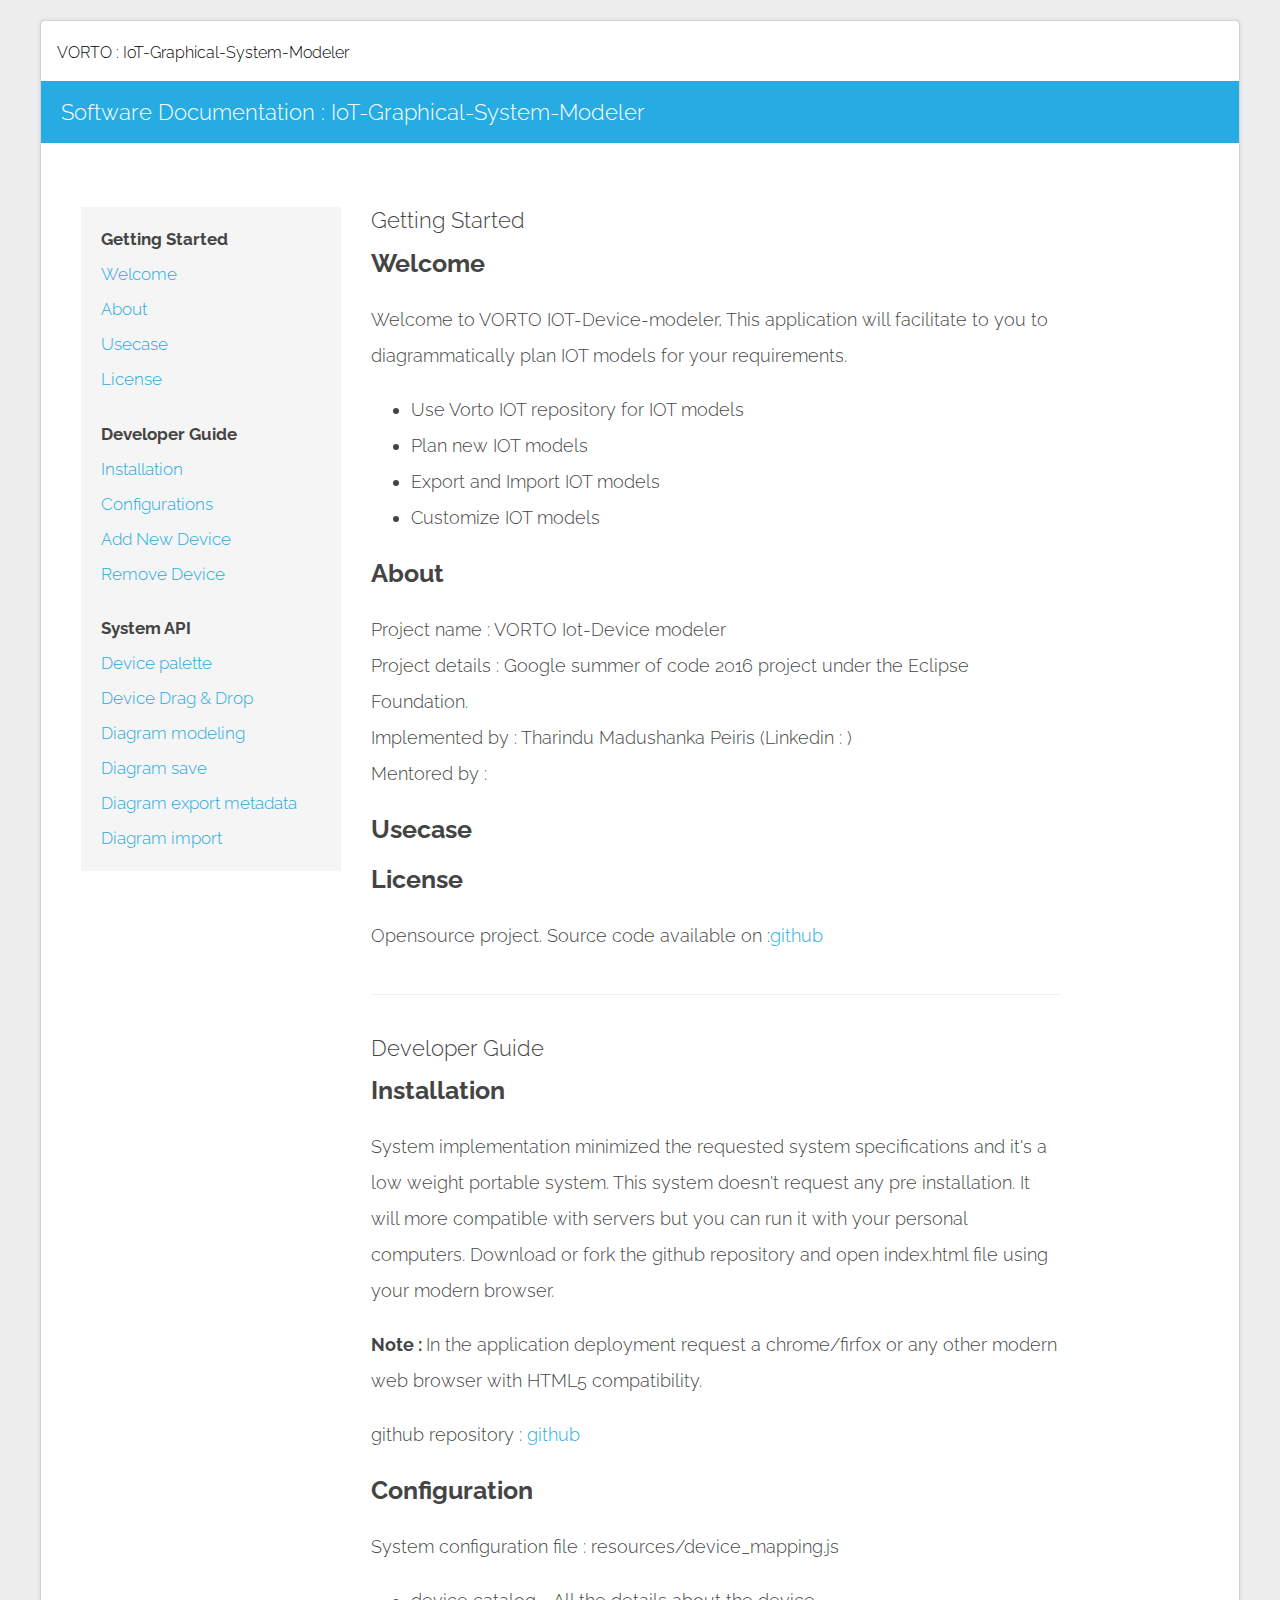
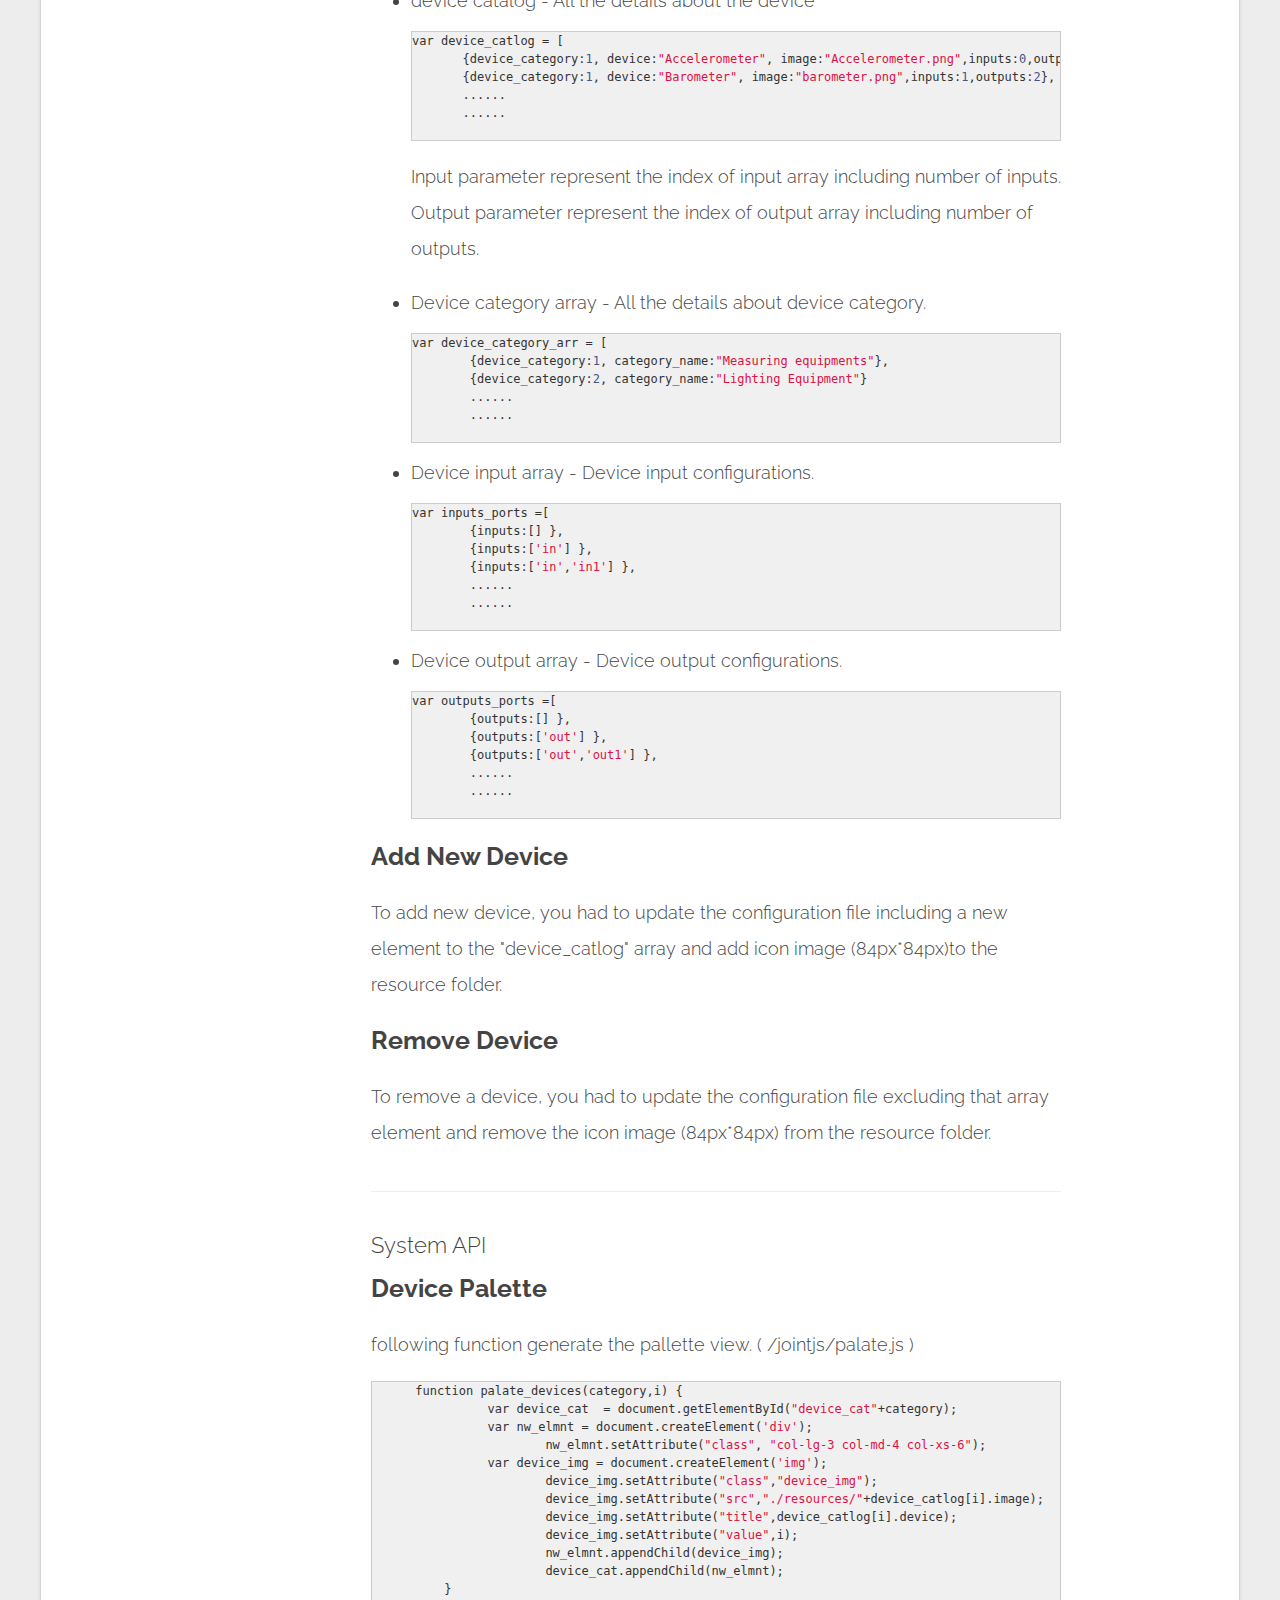
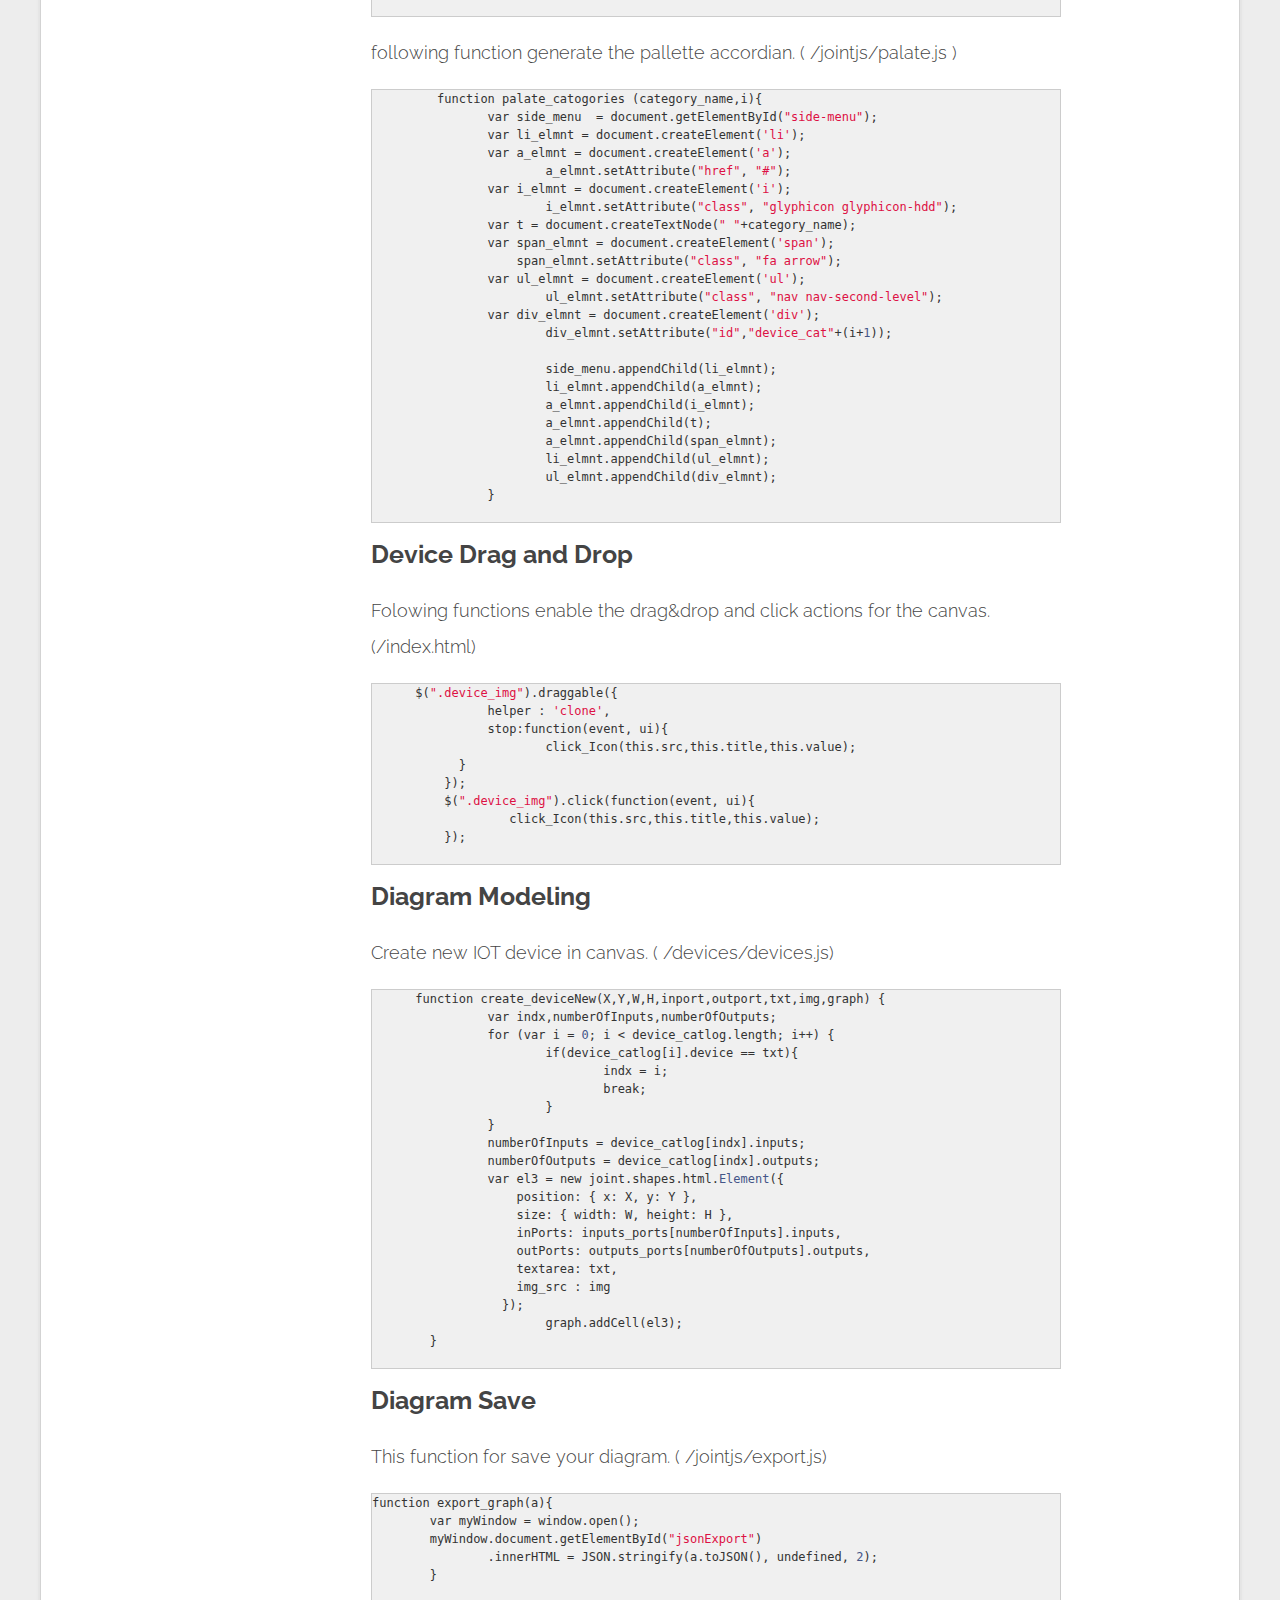
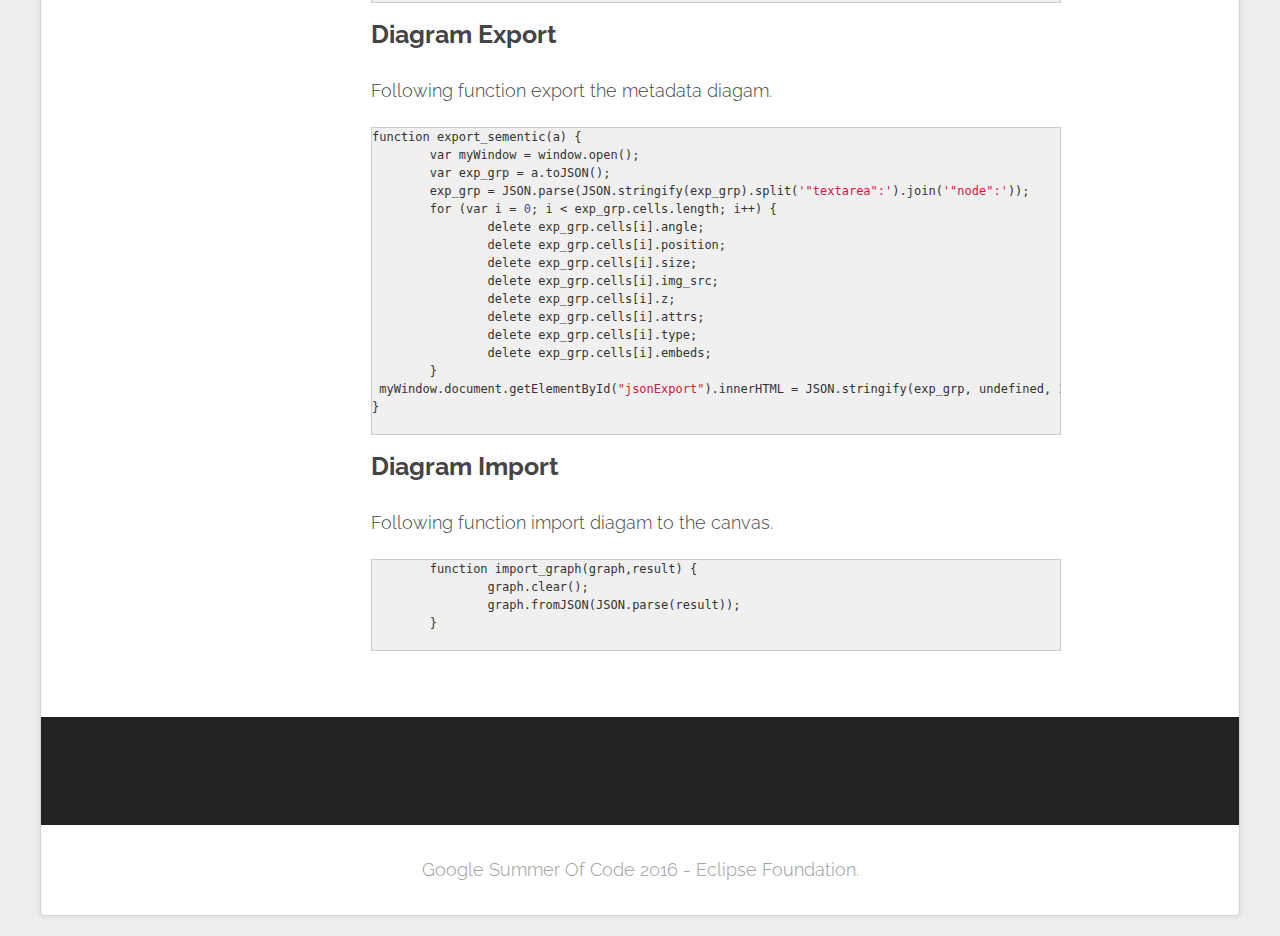
<file: docs/index.html>
﻿<!DOCTYPE html>
<html>
<head>
<meta charset="utf-8">
<meta name="description" content="">
<meta name="HandheldFriendly" content="True">
<meta name="MobileOptimized" content="320">
<meta name="viewport" content="initial-scale=1.0, minimum-scale=1.0, maximum-scale=1.0, user-scalable=no">
<title>IoT-Graphical-System-Modeler</title>
<link rel="alternate" type="application/rss+xml" title="frittt.com" href="feed/index.html">
<link href="http://fonts.googleapis.com/css?family=Raleway:700,300" rel="stylesheet"
        type="text/css">
<link rel="stylesheet" href="css/style.css">
<link rel="stylesheet" href="css/prettify.css">
</head>
<body>
<div class="wrapper">
<nav>
 
  	<div class="pull-left">
    	<h1><a href="../index.html"><span>VORTO : IoT-Graphical-System-Modeler</span></a></h1>
    </div>
</nav>
<header>
  <div class="container">
    <h2 class="lone-header">Software Documentation : IoT-Graphical-System-Modeler</h2>
  </div>
</header>
<section>
  <div class="container">
    <ul class="docs-nav">
      <li><strong>Getting Started</strong></li>
      <li><a href="#welcome" class="cc-active">Welcome</a></li>
      <li><a href="#about" class="cc-active">About</a></li>
      <li><a href="#usecase" class="cc-active">Usecase</a></li>
      <li><a href="#license" class="cc-active">License</a></li>
      <li class="separator"></li>
      <li><strong>Developer Guide</strong></li>
      <li><a href="#installation" class="cc-active">Installation </a></li>
      <li><a href="#configuration" class="cc-active">Configurations</a></li>
      <li><a href="#addNewDevice" class="cc-active">Add New Device</a></li>
      <li><a href="#removeDevice" class="cc-active">Remove Device</a></li>
       <li class="separator"></li>
      <li><strong>System API</strong></li>
      <li><a href="#device_palette" class="cc-active">Device palette</a></li>
      <li><a href="#device_dragdrop" class="cc-active">Device Drag & Drop</a></li>
      <li><a href="#diagram_modeling" class="cc-active">Diagram modeling</a></li>
      <li><a href="#diagram_save" class="cc-active">Diagram save</a></li>
      <li><a href="#diagram_export" class="cc-active">Diagram export metadata</a></li>
      <li><a href="#diagram_import" class="cc-active">Diagram import</a></li>
    </ul>
    <div class="docs-content">
      <h2> Getting Started</h2>
      <h3 id="welcome"> Welcome</h3>
      <p> Welcome to VORTO IOT-Device-modeler, This application will 
      facilitate to you to diagrammatically plan IOT models for your requirements.</p>  
      <ul>
        <li>Use Vorto IOT repository for IOT models </li>
        <li>Plan new IOT models</li>
        <li>Export and Import IOT models</li>
        <li>Customize IOT models</li>
      </ul>
      <h3 id="about"> About</h3>
      	<p>
      		Project name : VORTO Iot-Device modeler <br/>
			Project details : Google summer of code 2016 project under the Eclipse Foundation.<br/>
			Implemented by : Tharindu Madushanka Peiris (Linkedin : )<br/>
			Mentored by : </br>
      	</p>
      <h3 id="usecase"> Usecase</h3>
      
      <h3 id="license"> License</h3>
      <p> Opensource project. Source code available on :<a href="https://github.com/nagavijays/IoT-Graphical-System-Modeler">github</a> </p>
      <hr>
      <h2>Developer Guide</h2>
      <h3 id="installation"> Installation  </h3>
      <p> System implementation minimized the requested system specifications and it's a 
      low weight portable system. This system doesn't request any pre installation. It will more compatible 
      with servers but you can run it with your personal computers. Download or fork the github repository 
      and open index.html file using your modern browser.</p>
      <p><strong>Note : </strong>In the application deployment request a chrome/firfox or any other modern 
      web browser with HTML5 compatibility.  </p>
      <p>github repository : <a href="https://github.com/nagavijays/IoT-Graphical-System-Modeler">github</a></p>
      <h3 id="configuration"> Configuration  </h3>
      <p>System configuration file : resources/device_mapping.js </p>
      <ul>
      	<li>device catalog - All the details about the device</li>
      	<pre class="prettyprint">var device_catlog = [
       {device_category:1, device:"Accelerometer", image:"Accelerometer.png",inputs:0,outputs:1},
       {device_category:1, device:"Barometer", image:"barometer.png",inputs:1,outputs:2},
       ......
       ......
	  	</pre>
	  	<p> Input parameter represent the index of input array including number of inputs.
	  	Output parameter represent the index of output array including number of outputs. </p>
	  	<li>Device category array - All the details about device category.</li>
      	<pre class="prettyprint">var device_category_arr = [
      	{device_category:1, category_name:"Measuring equipments"},
      	{device_category:2, category_name:"Lighting Equipment"}
        ......
        ......
	  	</pre>
	  	<li>Device input array - Device input configurations.</li>
      	<pre class="prettyprint">var inputs_ports =[
      	{inputs:[] },
      	{inputs:['in'] },
      	{inputs:['in','in1'] },
        ......
        ......
	  	</pre>
	  	<li>Device output array - Device output configurations.</li>
      	<pre class="prettyprint">var outputs_ports =[
      	{outputs:[] },
      	{outputs:['out'] },
      	{outputs:['out','out1'] },
        ......
        ......
	  	</pre>
      </ul>
       
      <h3 id="addNewDevice"> Add New Device  </h3>
      	<p>To add new device, you had to update the configuration file 
      	including a new element to the "device_catlog" array and add icon image (84px*84px)to the resource
      	folder. </p>
      <h3 id="removeDevice"> Remove Device  </h3>
      	<p>To remove a device, you had to update the configuration file 
      	excluding that array element and remove the icon image (84px*84px) from the resource
      	folder. </p>
      <hr>
      <h2>System API</h2>
      <h3 id="device_palette">Device Palette</h3>
      <p> following function generate the pallette view. ( /jointjs/palate.js )</p>
      		<pre class="prettyprint">
      function palate_devices(category,i) {		
		var device_cat  = document.getElementById("device_cat"+category);
		var nw_elmnt = document.createElement('div');
			nw_elmnt.setAttribute("class", "col-lg-3 col-md-4 col-xs-6");
		var device_img = document.createElement('img');	
			device_img.setAttribute("class","device_img");
			device_img.setAttribute("src","./resources/"+device_catlog[i].image);
			device_img.setAttribute("title",device_catlog[i].device);
			device_img.setAttribute("value",i);
			nw_elmnt.appendChild(device_img);
			device_cat.appendChild(nw_elmnt);
	  }
	  		</pre>
	  	<p> following function generate the pallette accordian. ( /jointjs/palate.js )</p>
	  		<pre class="prettyprint">
	 function palate_catogories (category_name,i){
		var side_menu  = document.getElementById("side-menu");
		var li_elmnt = document.createElement('li');
		var a_elmnt = document.createElement('a');
	   		a_elmnt.setAttribute("href", "#");
		var i_elmnt = document.createElement('i');
			i_elmnt.setAttribute("class", "glyphicon glyphicon-hdd");
		var t = document.createTextNode(" "+category_name);
		var span_elmnt = document.createElement('span');
	  	    span_elmnt.setAttribute("class", "fa arrow");
		var ul_elmnt = document.createElement('ul');
			ul_elmnt.setAttribute("class", "nav nav-second-level");
		var div_elmnt = document.createElement('div');
			div_elmnt.setAttribute("id","device_cat"+(i+1));
		
			side_menu.appendChild(li_elmnt);
			li_elmnt.appendChild(a_elmnt);
			a_elmnt.appendChild(i_elmnt);
			a_elmnt.appendChild(t);
			a_elmnt.appendChild(span_elmnt);
			li_elmnt.appendChild(ul_elmnt);
			ul_elmnt.appendChild(div_elmnt);
		}
	  		</pre>
      <h3 id="device_dragdrop">Device Drag and Drop</h3>
      <p>Folowing functions enable the drag&drop and click actions for the canvas. (/index.html)</p>
      <pre class="prettyprint">
      $(".device_img").draggable({
	  	helper : 'clone',
		stop:function(event, ui){
			click_Icon(this.src,this.title,this.value);
	    }
	  });
	  $(".device_img").click(function(event, ui){
		   click_Icon(this.src,this.title,this.value);
	  });
      </pre>
      <h3 id="diagram_modeling">Diagram Modeling</h3>
      <p>Create new IOT device in canvas. ( /devices/devices.js) 
      	<pre class="prettyprint">
      function create_deviceNew(X,Y,W,H,inport,outport,txt,img,graph) {
		var indx,numberOfInputs,numberOfOutputs;
		for (var i = 0; i < device_catlog.length; i++) {
			if(device_catlog[i].device == txt){
				indx = i;
				break;
			}
		}
		numberOfInputs = device_catlog[indx].inputs;
		numberOfOutputs = device_catlog[indx].outputs;
		var el3 = new joint.shapes.html.Element({ 
		    position: { x: X, y: Y }, 
		    size: { width: W, height: H },
		    inPorts: inputs_ports[numberOfInputs].inputs,
		    outPorts: outputs_ports[numberOfOutputs].outputs,
		    textarea: txt,
		    img_src : img
		  });
			graph.addCell(el3);
	}
	  		</pre>
      <h3 id="diagram_save">Diagram Save</h3>
      <p>This function for save your diagram. ( /jointjs/export.js) 
      	<pre class="prettyprint">function export_graph(a){
      	var myWindow = window.open();
      	myWindow.document.getElementById("jsonExport")
      		.innerHTML = JSON.stringify(a.toJSON(), undefined, 2);
        }
      	</pre>
      <h3 id="diagram_export">Diagram Export</h3>
      	<p>Following function export the metadata diagam.</p>
      	<pre class="prettyprint">
function export_sementic(a) {
	var myWindow = window.open();
	var exp_grp = a.toJSON();
	exp_grp = JSON.parse(JSON.stringify(exp_grp).split('"textarea":').join('"node":'));
	for (var i = 0; i < exp_grp.cells.length; i++) {
		delete exp_grp.cells[i].angle;
		delete exp_grp.cells[i].position;
		delete exp_grp.cells[i].size;
		delete exp_grp.cells[i].img_src;
		delete exp_grp.cells[i].z;
		delete exp_grp.cells[i].attrs;
		delete exp_grp.cells[i].type;
		delete exp_grp.cells[i].embeds;
	}
 myWindow.document.getElementById("jsonExport").innerHTML = JSON.stringify(exp_grp, undefined, 2);
}
      	</pre>
      <h3 id="diagram_import">Diagram Import</h3>
      <p>Following function import diagam to the canvas.</p>
      	<pre class="prettyprint">
      	function import_graph(graph,result) {
      		graph.clear();
      		graph.fromJSON(JSON.parse(result));
      	}
      	</pre>
      	
    </div>
  </div>
</section>
<section class="vibrant centered">
  <div class="">
  </div>
</section>
<footer>
  <div class="">
    <p>Google Summer Of Code 2016 - Eclipse Foundation.</p>
  </div>
</footer>
</div>
<script src="js/jquery.min.js"></script> 
<script type="text/javascript" src="js/prettify/prettify.js"></script> 
<script src="https://google-code-prettify.googlecode.com/svn/loader/run_prettify.js?lang=css&skin=sunburst"></script>
<script src="js/layout.js"></script>
</body>
</html>
</file>
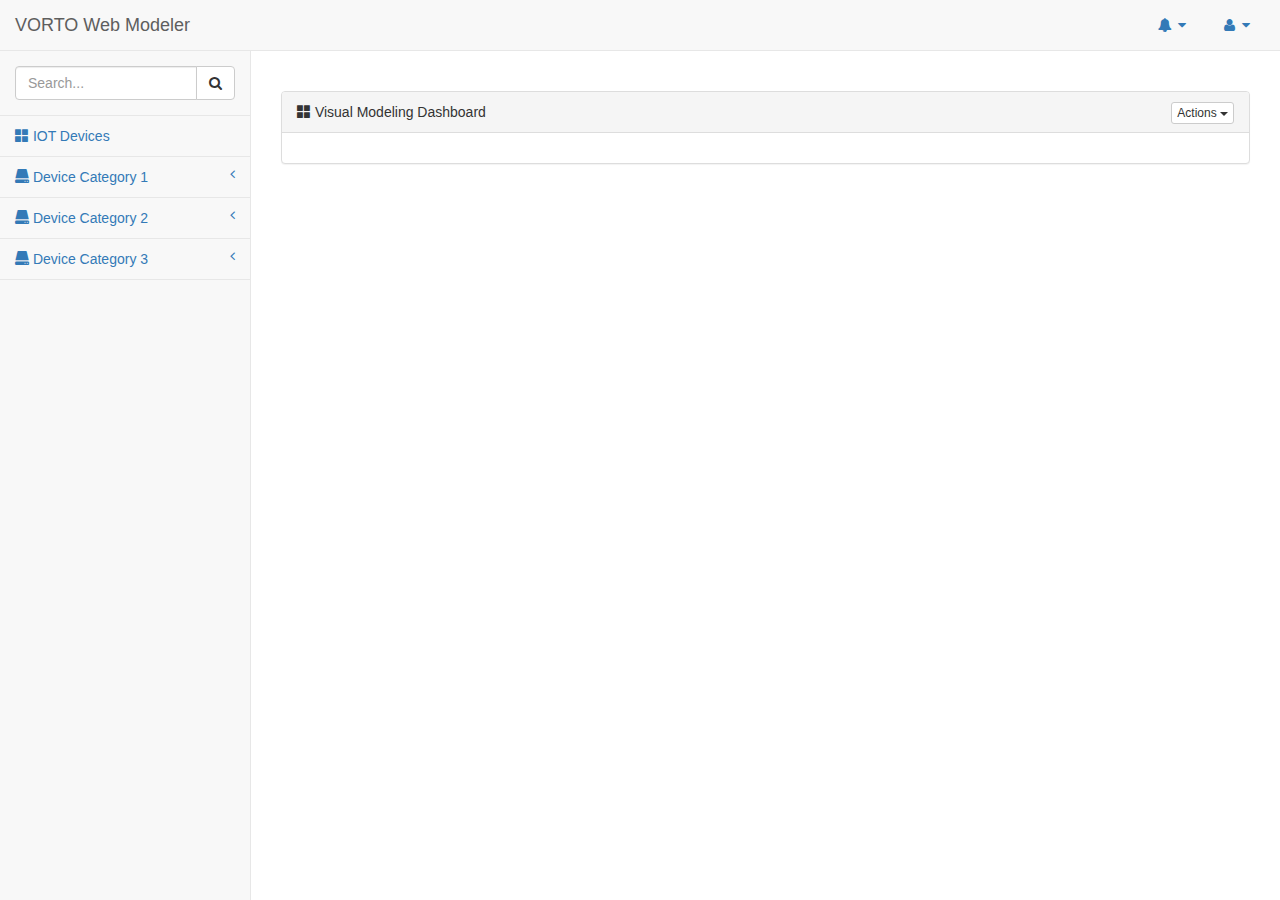
<file: ddtest.html>
<!DOCTYPE html>
<html lang="en">
    <head>
        <meta charset="utf-8">
        <meta http-equiv="X-UA-Compatible" content="IE=edge">
        <meta name="viewport" content="width=device-width, initial-scale=1">
        <link href="bower_components/bootstrap/dist/css/bootstrap.min.css" rel="stylesheet">
        <link href="bower_components/metisMenu/dist/metisMenu.min.css" rel="stylesheet">
        <link href="dist/css/sb-admin-2.css" rel="stylesheet">
        <link href="bower_components/font-awesome/css/font-awesome.min.css" rel="stylesheet" type="text/css">
        <link rel="stylesheet" type="text/css" href="font/flaticon.css"> 
        <!-- HTML5 Shim and Respond.js IE8 support of HTML5 elements and media queries -->
        <!-- WARNING: Respond.js doesn't work if you view the page via file:// -->
        <!--[if lt IE 9]>
            <script src="https://oss.maxcdn.com/libs/html5shiv/3.7.0/html5shiv.js"></script>
            <script src="https://oss.maxcdn.com/libs/respond.js/1.4.2/respond.min.js"></script>
        <![endif]-->
        <title>VORTO Web Modeler</title>
        <style type="text/css">
        	#outer-dropzone {
			  height: 140px;
			}
			
			#inner-dropzone {
			  height: 80px;
			}
			
			.dropzone {
			  background-color: #ccc;
			  border: dashed 4px transparent;
			  border-radius: 4px;
			  margin: 10px auto 30px;
			  padding: 10px;
			  width: 80%;
			  transition: background-color 0.3s;
			}
			
			.drop-active {
			  border-color: #aaa;
			}
			
			.drop-target {
			  background-color: #29e;
			  border-color: #fff;
			  border-style: solid;
			}
			
			.drag-drop {
			  display: inline-block;
			  min-width: 40px;
			  padding: 2em 0.5em;
			
			  color: #fff;
			  background-color: #29e;
			  border: solid 2px #fff;
			
			  -webkit-transform: translate(0px, 0px);
			          transform: translate(0px, 0px);
			
			  transition: background-color 0.3s;
			}
			
			.drag-drop.can-drop {
			  color: #000;
			  background-color: #4e4;
			}
        </style>
    </head>
<body>
    <div id="wrapper">
        <!-- Navigation -->
        <nav class="navbar navbar-default navbar-static-top" role="navigation" style="margin-bottom: 0">
            <div class="navbar-header">
                <button type="button" class="navbar-toggle" data-toggle="collapse" data-target=".navbar-collapse">
                    <span class="sr-only">Toggle navigation</span>
                    <span class="icon-bar"></span>
                    <span class="icon-bar"></span>
                    <span class="icon-bar"></span>
                </button>
                <a class="navbar-brand" href="index.html">VORTO Web Modeler</a>
            </div>
            <ul class="nav navbar-top-links navbar-right">
                <li class="dropdown">
                    <a class="dropdown-toggle" data-toggle="dropdown" href="#">
                        <i class="fa fa-bell fa-fw"></i>  <i class="fa fa-caret-down"></i>
                    </a>
                    <ul class="dropdown-menu dropdown-alerts">
                        <li>
                            <a href="#">
                                <div>
                                    <i class="fa fa-comment fa-fw"></i> Notification 
                                    <span class="pull-right text-muted small">4 minutes ago</span>
                                </div>
                            </a>
                        </li>
                        <li class="divider"></li>
                        <li>
                            <a href="#">
                                <div>
                                    <i class="fa fa-envelope fa-fw"></i> Alert 01
                                    <span class="pull-right text-muted small">12 minutes ago</span>
                                </div>
                            </a>
                        </li>
                        <li class="divider"></li>
                        <li>
                            <a href="#">
                                <div>
                                    <i class="fa fa-envelope fa-fw"></i> Alert 02
                                    <span class="pull-right text-muted small">13 minutes ago</span>
                                </div>
                            </a>
                        </li>
                        <li class="divider"></li>
                        <li>
                            <a class="text-center" href="#">
                                <strong>See All Notifications</strong>
                                <i class="fa fa-angle-right"></i>
                            </a>
                        </li>
                    </ul>
                    <!-- /.dropdown-alerts -->
                </li>
                <!-- /.dropdown -->
                <li class="dropdown">
                    <a class="dropdown-toggle" data-toggle="dropdown" href="#">
                        <i class="fa fa-user fa-fw"></i>  <i class="fa fa-caret-down"></i>
                    </a>
                    <ul class="dropdown-menu dropdown-user">
                        <li><a href="#"><i class="fa fa-user fa-fw"></i> User Profile</a>
                        </li>
                        <li><a href="#"><i class="fa fa-gear fa-fw"></i> Settings</a>
                        </li>
                        <li class="divider"></li>
                        <li><a href="login.html"><i class="fa fa-sign-out fa-fw"></i> Login</a>
                        </li>
                    </ul>
                    <!-- /.dropdown-user -->
                </li>
                <!-- /.dropdown -->
            </ul>
            <!-- /.navbar-top-links -->

            <div class="navbar-default sidebar" role="navigation">
                <div class="sidebar-nav navbar-collapse">
                    <ul class="nav" id="side-menu">
                        <li class="sidebar-search">
                            <div class="input-group custom-search-form">
                                <input type="text" class="form-control" placeholder="Search...">
                                <span class="input-group-btn">
                                <button class="btn btn-default" type="button">
                                    <i class="fa fa-search"></i>
                                </button>
                            </span>
                            </div>
                            <!-- /input-group -->
                        </li>
                        <li>
                            <a href="index.html"><i class="glyphicon glyphicon-th-large"></i> IOT Devices </a>
                        </li>                    
                        <li>
                            <a href="#"><i class="glyphicon glyphicon-hdd"></i> Device Category 1 <span class="fa arrow"></span></a>
                            <ul class="nav nav-second-level">
                                <table class='table table-bordered'>
                                  <tbody>
                                    <tr>
                                      <td><i class="glyph-icon flaticon-cable"></i></td>
                                      <td><i class="glyph-icon flaticon-charger"></i></td>
                                      <td><i class="glyph-icon flaticon-charger-1"></i></td>
                                    </tr>
                                    <tr>
                                      <td><i class="glyph-icon flaticon-chip"></i></td>
                                      <td><i class="glyph-icon flaticon-chip-1"></i></td>
                                      <td><i class="glyph-icon flaticon-charger-2"></i></td>
                                    </tr>
                                    <tr>
                                      <td><i class="glyph-icon flaticon-computer"></i></td>
                                      <td><i class="glyph-icon flaticon-cooler"></i></td>
                                      <td><i class="glyph-icon flaticon-copy-machine"></i></td>
                                    </tr>
                                    <tr>
                                      <td><i class="glyph-icon flaticon-earphones"></i></td>
                                      <td><i class="glyph-icon flaticon-ethernet"></i></td>
                                      <td><i class="glyph-icon flaticon-game-console"></i></td>
                                    </tr>
                                    <tr>
                                      <td><i class="glyph-icon flaticon-game-console-1"></i></td>
                                      <td><i class="glyph-icon flaticon-game-controller-1"></i></td>
                                      <td><i class="glyph-icon flaticon-hdmi"></i></td>
                                    </tr>
                                  </tbody>
                                </table>
                            </ul>
                        </li>
                        <li>
                             <a href="#"><i class="glyphicon glyphicon-hdd"></i> Device Category 2 <span class="fa arrow"></span></a>
                            <ul class="nav nav-second-level">
                               <table class='table table-bordered'>
                                  <tbody>
                                    <tr>
                                      <td><i class="glyph-icon flaticon-cable"></i></td>
                                      <td><i class="glyph-icon flaticon-charger"></i></td>
                                      <td><i class="glyph-icon flaticon-charger-1"></i></td>
                                    </tr>
                                    <tr>
                                      <td><i class="glyph-icon flaticon-chip"></i></td>
                                      <td><i class="glyph-icon flaticon-chip-1"></i></td>
                                      <td><i class="glyph-icon flaticon-charger-2"></i></td>
                                    </tr>
                                    <tr>
                                      <td><i class="glyph-icon flaticon-computer"></i></td>
                                      <td><i class="glyph-icon flaticon-cooler"></i></td>
                                      <td><i class="glyph-icon flaticon-copy-machine"></i></td>
                                    </tr>
                                    <tr>
                                      <td><i class="glyph-icon flaticon-earphones"></i></td>
                                      <td><i class="glyph-icon flaticon-ethernet"></i></td>
                                      <td><i class="glyph-icon flaticon-game-console"></i></td>
                                    </tr>
                                    <tr>
                                      <td><i class="glyph-icon flaticon-game-console-1"></i></td>
                                      <td><i class="glyph-icon flaticon-game-controller-1"></i></td>
                                      <td><i class="glyph-icon flaticon-hdmi"></i></td>
                                    </tr>
                                  </tbody>
                                </table>
                            </ul>
                        </li>
                        <li>
                             <a href="#"><i class="glyphicon glyphicon-hdd"></i> Device Category 3 <span class="fa arrow"></span></a>
                            <ul class="nav nav-second-level">
                                <table class='table table-bordered'>
                                  <tbody>
                                    <tr>
                                      <td><i class="glyph-icon flaticon-cable"></i></td>
                                      <td><i class="glyph-icon flaticon-charger"></i></td>
                                      <td><i class="glyph-icon flaticon-charger-1"></i></td>
                                    </tr>
                                    <tr>
                                      <td><i class="glyph-icon flaticon-chip"></i></td>
                                      <td><i class="glyph-icon flaticon-chip-1"></i></td>
                                      <td><i class="glyph-icon flaticon-charger-2"></i></td>
                                    </tr>
                                    <tr>
                                      <td><i class="glyph-icon flaticon-computer"></i></td>
                                      <td><i class="glyph-icon flaticon-cooler"></i></td>
                                      <td><i class="glyph-icon flaticon-copy-machine"></i></td>
                                    </tr>
                                    <tr>
                                      <td><i class="glyph-icon flaticon-earphones"></i></td>
                                      <td><i class="glyph-icon flaticon-ethernet"></i></td>
                                      <td><i class="glyph-icon flaticon-game-console"></i></td>
                                    </tr>
                                    <tr>
                                      <td><i class="glyph-icon flaticon-game-console-1"></i></td>
                                      <td><i class="glyph-icon flaticon-game-controller-1"></i></td>
                                      <td><i class="glyph-icon flaticon-hdmi"></i></td>
                                    </tr>
                                  </tbody>
                                </table>
                            </ul>
                        </li>
                    </ul>
                </div>
                <!-- /.sidebar-collapse -->
            </div>
            <!-- /.navbar-static-side -->
        </nav>

        <div id="page-wrapper">

            <!-- /.row -->
            <div class="row"><br></br></div>
            <div class="row">
                <div class="col-lg-12">
                    <div class="panel panel-default">
                        <div class="panel-heading">
                            <i class="glyphicon glyphicon-th-large"></i> Visual Modeling Dashboard
                            <div class="pull-right">
                                <div class="btn-group">
                                    <button type="button" class="btn btn-default btn-xs dropdown-toggle" data-toggle="dropdown">
                                        Actions
                                        <span class="caret"></span>
                                    </button>
                                    <ul class="dropdown-menu pull-right" role="menu">
                                        <li><a href="#">Reset</a>
                                        </li>
                                        <li><a href="#">Export</a>
                                        </li>
                                        <li><a href="#">Import</a>
                                        </li>
                                        <li class="divider"></li>
                                        <li><a href="#">Save As</a>
                                        </li>
                                    </ul>
                                </div>
                            </div>
                        </div>
                        <div class="panel-body">
                            
                        </div>
                    </div>
                </div>

            </div>
            <!-- /.row -->
        </div>
        <!-- /#page-wrapper -->

    </div>
    <!-- /#wrapper -->

    <!-- jQuery -->
    <script src="bower_components/jquery/dist/jquery.min.js"></script>

    <!-- Bootstrap Core JavaScript -->
    <script src="bower_components/bootstrap/dist/js/bootstrap.min.js"></script>

    <!-- Metis Menu Plugin JavaScript -->
    <script src="bower_components/metisMenu/dist/metisMenu.min.js"></script>

    <!-- Morris Charts JavaScript -->
    <script src="bower_components/raphael/raphael-min.js"></script>
   
    <!-- Custom Theme JavaScript -->
    <script src="dist/js/sb-admin-2.js"></script>
    <script src="jointjs/interact.min.js"></script>
</body>

</html>
</file>
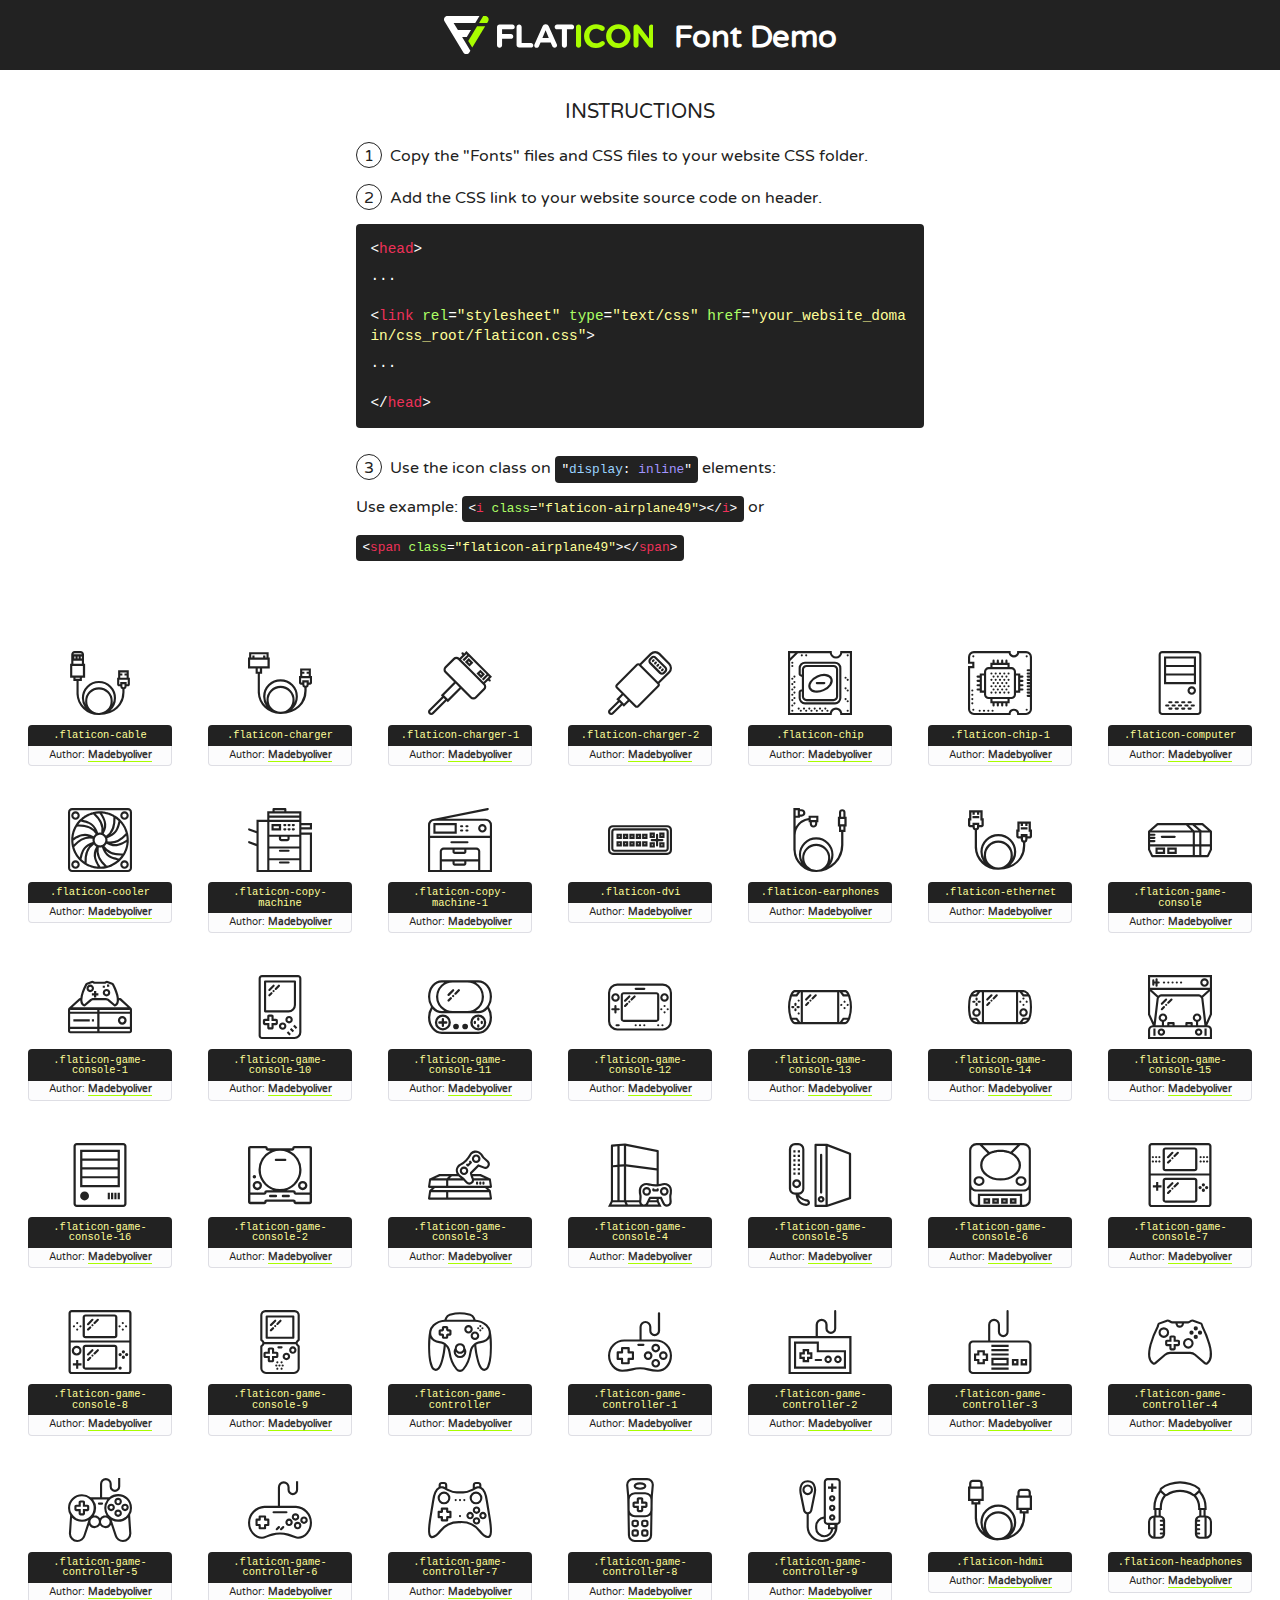
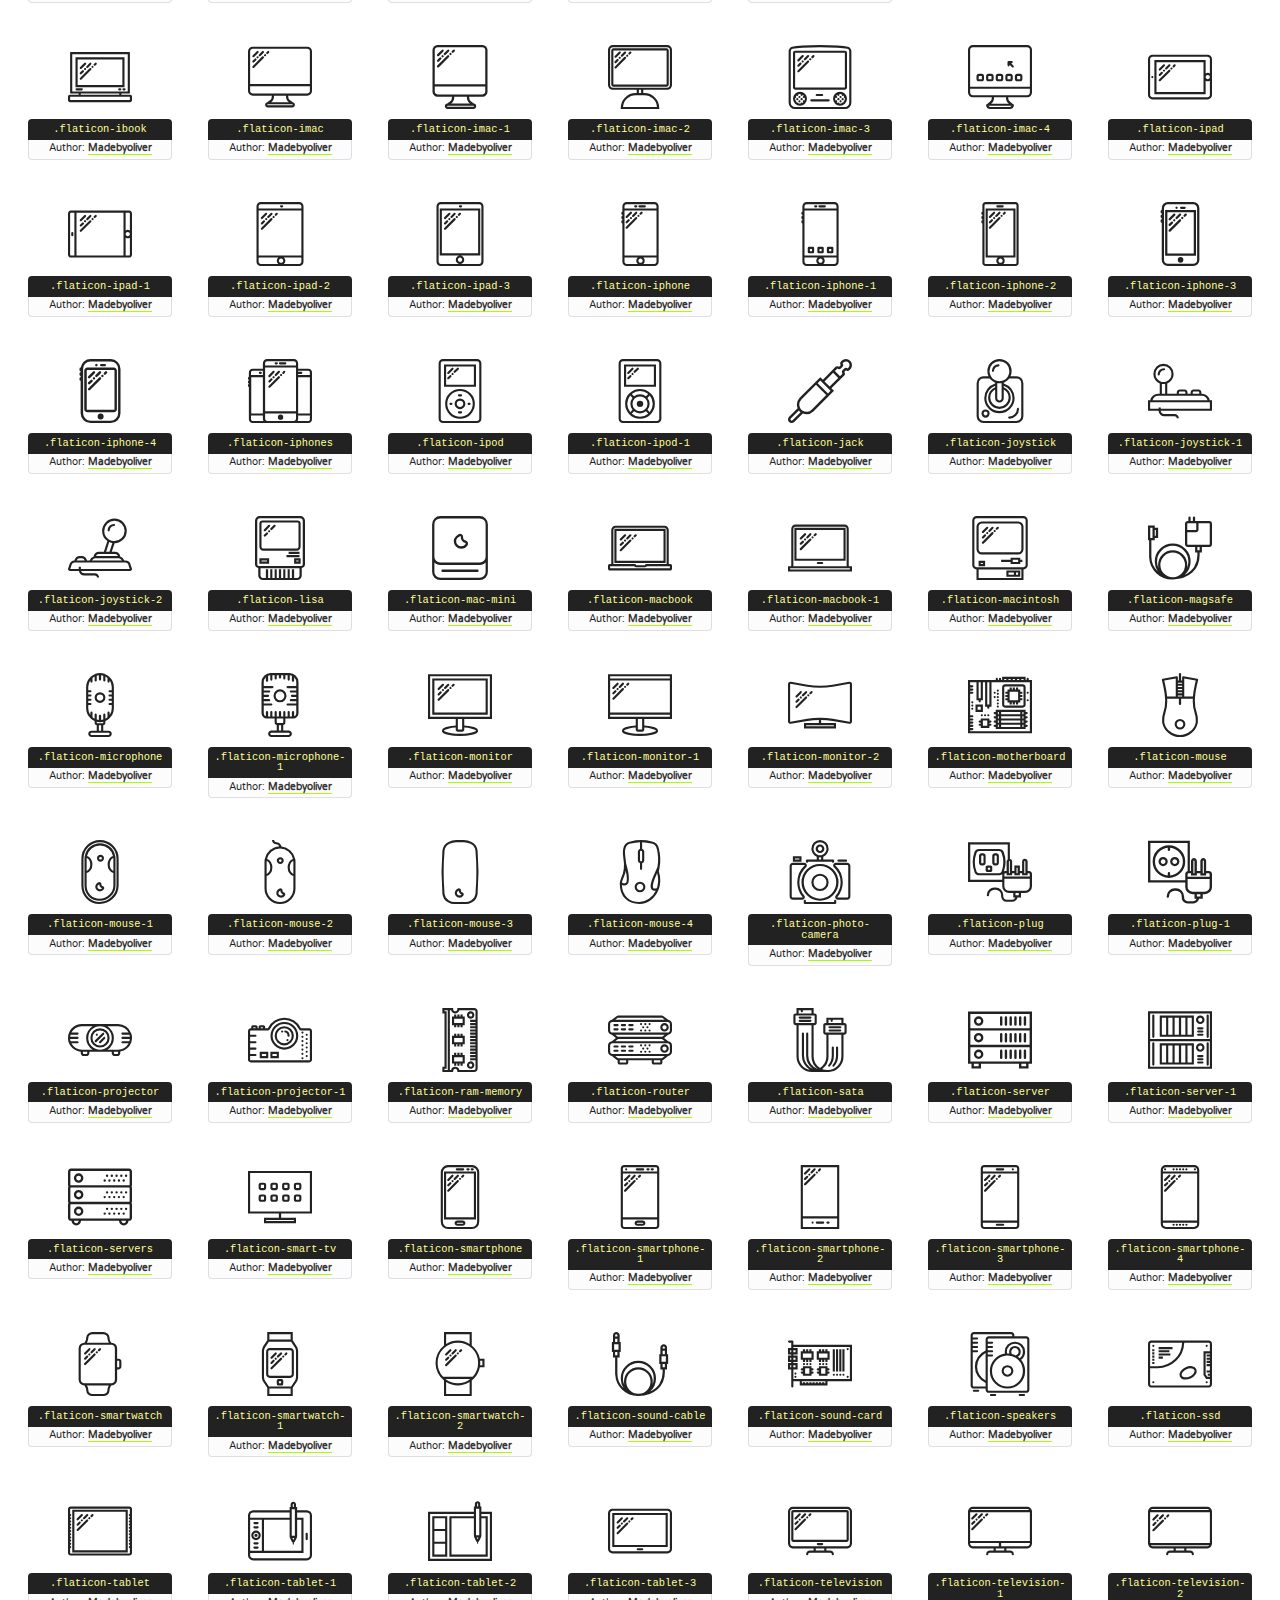
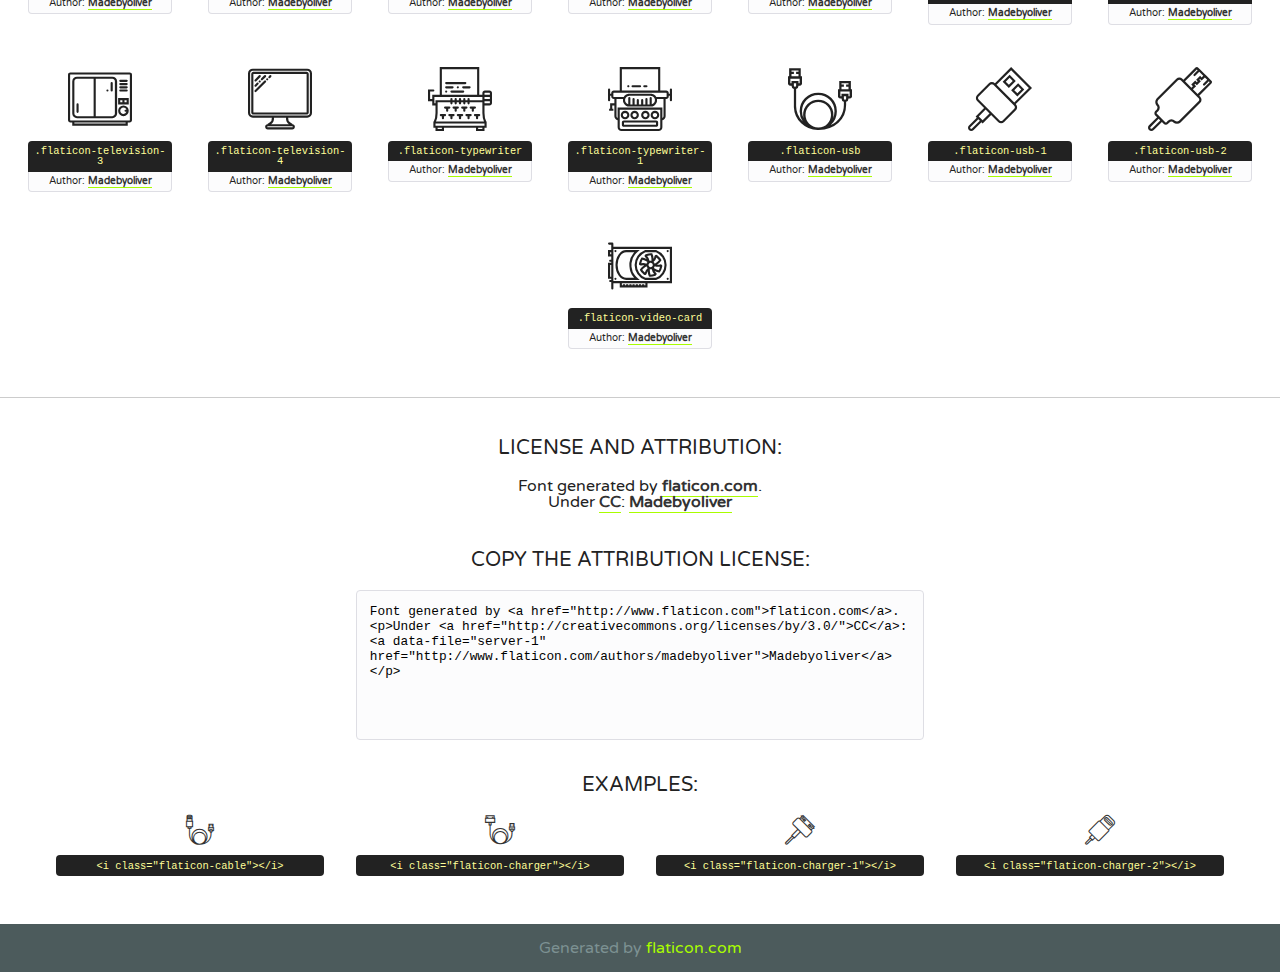
<file: font/flaticon.html>
<!DOCTYPE html>
<!--
  Flaticon icon font: Flaticon
  Creation date: 11/05/2016 12:07
-->
<html>
<!DOCTYPE html>
<html>

<head>
    <title>Flaticon WebFont</title>
    <link href="http://fonts.googleapis.com/css?family=Varela+Round" rel="stylesheet" type="text/css" />
    <link rel="stylesheet" type="text/css" href="flaticon.css">
    <meta charset="UTF-8">
    <style>
    html, body, div, span, applet, object, iframe,
    h1, h2, h3, h4, h5, h6, p, blockquote, pre,
    a, abbr, acronym, address, big, cite, code,
    del, dfn, em, img, ins, kbd, q, s, samp,
    small, strike, strong, sub, sup, tt, var,
    b, u, i, center,
    dl, dt, dd, ol, ul, li,
    fieldset, form, label, legend,
    table, caption, tbody, tfoot, thead, tr, th, td,
    article, aside, canvas, details, embed, 
    figure, figcaption, footer, header, hgroup, 
    menu, nav, output, ruby, section, summary,
    time, mark, audio, video {
        margin: 0;
        padding: 0;
        border: 0;
        font-size: 100%;
        font: inherit;
        vertical-align: baseline;
    }
    /* HTML5 display-role reset for older browsers */
    article, aside, details, figcaption, figure, 
    footer, header, hgroup, menu, nav, section {
        display: block;
    }
    body {
        line-height: 1;
    }
    ol, ul {
        list-style: none;
    }
    blockquote, q {
        quotes: none;
    }
    blockquote:before, blockquote:after,
    q:before, q:after {
        content: '';
        content: none;
    }
    table {
        border-collapse: collapse;
        border-spacing: 0;
    }
    body {
        font-family: 'Varela Round', Helvetica, Arial, sans-serif;
        font-size: 16px;
        color: #222;
    }
    a {
        color: #333;
        border-bottom: 1px solid #a9fd00;
        font-weight: bold;
        text-decoration: none;
    }
    * {
        -moz-box-sizing: border-box;
        -webkit-box-sizing: border-box;
        box-sizing: border-box;
        margin: 0;
        padding: 0;
    }
    [class^="flaticon-"]:before, [class*=" flaticon-"]:before, [class^="flaticon-"]:after, [class*=" flaticon-"]:after {
        font-family: Flaticon;
        font-size: 30px;
        font-style: normal;
        margin-left: 20px;
        color: #333;
    }
    .wrapper {
        max-width: 600px;
        margin: auto;
        padding: 0 1em;
    }
    .title {
        font-size: 1.25em;
        text-align: center;
        margin-bottom: 1em;
        text-transform: uppercase;
    }
    header {
        text-align: center;
        background-color: #222;
        color: #fff;
        padding: 1em;
    }
    header .logo {
        width: 210px;
        height: 38px;
        display: inline-block;
        vertical-align: middle;
        margin-right: 1em;
        border: none;
    }
    header strong {
        font-size: 1.95em;
        font-weight: bold;
        vertical-align: middle;
        margin-top: 5px;
        display: inline-block;
    }
    .demo {
        margin: 2em auto;
        line-height: 1.25em;
    }
    .demo ul li {
        margin-bottom: 1em;
    }
    .demo ul li .num {
        color: #222;
        border-radius: 20px;
        display: inline-block;
        width: 26px;
        padding: 3px;
        height: 26px;
        text-align: center;
        margin-right: 0.5em;
        border: 1px solid #222;
    }
    .demo ul li code {
        background-color: #222;
        border-radius: 4px;
        padding: 0.25em 0.5em;
        display: inline-block;
        color: #fff;
        font-family: Consolas,Monaco,Lucida Console,Liberation Mono,DejaVu Sans Mono,Bitstream Vera Sans Mono,Courier New, monospace;
        font-weight: lighter;
        margin-top: 1em;
        font-size: 0.8em;
        word-break: break-all;
    }
    .demo ul li code.big {
        padding: 1em;
        font-size: 0.9em;
    }
    .demo ul li code .red {
        color: #EF3159;
    }
    .demo ul li code .green {
        color: #ACFF65;
    }
    .demo ul li code .yellow {
        color: #FFFF99;
    }
    .demo ul li code .blue {
        color: #99D3FF;
    }
    .demo ul li code .purple {
        color: #A295FF;
    }
    .demo ul li code .dots {
        margin-top: 0.5em;
        display: block;
    }
    #glyphs {
        border-bottom: 1px solid #ccc;
        padding: 2em 0;
        text-align: center;
    }
    .glyph {
        display: inline-block;
        width: 9em;
        margin: 1em;
        text-align: center;
        vertical-align: top;
        background: #FFF;
    }
    .glyph .glyph-icon {
        padding: 10px;
        display: block;
        font-family:"Flaticon";
        font-size: 64px;
        line-height: 1;
    }
    .glyph .glyph-icon:before {
        font-size: 64px;
        color: #222;
        margin-left: 0;
    }
    .class-name {
        font-size: 0.65em;
        background-color: #222;
        color: #fff;
        border-radius: 4px 4px 0 0;
        padding: 0.5em;
        color: #FFFF99;
        font-family: Consolas,Monaco,Lucida Console,Liberation Mono,DejaVu Sans Mono,Bitstream Vera Sans Mono,Courier New, monospace;
    }
    .author-name {
        font-size: 0.6em;
        background-color: #fcfcfd;
        border: 1px solid #DEDEE4;
        border-top: 0;
        border-radius: 0 0 4px 4px;
        padding: 0.5em;
    }
    .class-name:last-child {
        font-size: 10px;
        color:#888;
    }
    .class-name:last-child a {
        font-size: 10px;
        color:#555;
    }
    .class-name:last-child a:hover {
        color:#a9fd00;
    }
    .glyph > input {
        display: block;
        width: 100px;
        margin: 5px auto;
        text-align: center;
        font-size: 12px;
        cursor: text;
    }
    .glyph > input.icon-input {
        font-family:"Flaticon";
        font-size: 16px;
        margin-bottom: 10px;
    }
    .attribution .title {
        margin-top: 2em;
    }
    .attribution textarea {
        background-color: #fcfcfd;
        padding: 1em;
        border: none;
        box-shadow: none;
        border: 1px solid #DEDEE4;
        border-radius: 4px;
        resize: none;
        width: 100%;
        height: 150px;
        font-size: 0.8em;
        font-family: Consolas,Monaco,Lucida Console,Liberation Mono,DejaVu Sans Mono,Bitstream Vera Sans Mono,Courier New, monospace;
        -webkit-appearance: none;
    }
    .iconsuse {
        margin: 2em auto;
        text-align: center;
        max-width: 1200px;
    }
    .iconsuse:after {
        content: '';
        display: table;
        clear: both;
    }
    .iconsuse .image {
        float: left;
        width: 25%;
        padding: 0 1em;
    }
    .iconsuse .image p {
        margin-bottom: 1em;
    }
    .iconsuse .image span {
        display: block;
        font-size: 0.65em;
        background-color: #222;
        color: #fff;
        border-radius: 4px;
        padding: 0.5em;
        color: #FFFF99;
        margin-top: 1em;
        font-family: Consolas,Monaco,Lucida Console,Liberation Mono,DejaVu Sans Mono,Bitstream Vera Sans Mono,Courier New, monospace;
    }
    #footer {
        text-align: center;
        background-color: #4C5B5C;
        color: #7c9192;
        padding: 1em;
    }
    #footer a {
        border: none;
        color: #a9fd00;
        font-weight: normal;
    }
    @media (max-width: 960px) {
        .iconsuse .image {
            width: 50%;
        }
    }
    @media (max-width: 560px) {
        .iconsuse .image {
            width: 100%;
        }
    }
    </style>
</head>

<body class="characters-off">

    <header>
        <a href="http://www.flaticon.com" target="_blank" class="logo">
            <svg version="1.1" xmlns="http://www.w3.org/2000/svg" xmlns:xlink="http://www.w3.org/1999/xlink" xmlns:a="http://ns.adobe.com/AdobeSVGViewerExtensions/3.0/" viewBox="0 0 560.875 102.036" enable-background="new 0 0 560.875 102.036" xml:space="preserve">
                <defs>
                </defs>
                <g>
                    <g class="letters">
                        <path fill="#ffffff" d="M141.596,29.675c0-3.777,2.985-6.767,6.764-6.767h34.438c3.426,0,6.15,2.728,6.15,6.15
                        c0,3.43-2.724,6.149-6.15,6.149h-27.674v13.091h23.719c3.429,0,6.151,2.724,6.151,6.15c0,3.43-2.723,6.149-6.151,6.149h-23.719
                        v17.574c0,3.773-2.986,6.761-6.764,6.761c-3.779,0-6.764-2.989-6.764-6.761V29.675z"></path>
                        <path fill="#ffffff" d="M193.844,29.149c0-3.781,2.985-6.767,6.764-6.767c3.776,0,6.763,2.985,6.763,6.767v42.957h25.039
                        c3.426,0,6.149,2.726,6.149,6.153c0,3.425-2.723,6.15-6.149,6.15h-31.802c-3.779,0-6.764-2.986-6.764-6.768V29.149z"></path>
                        <path fill="#ffffff" d="M241.891,75.71l21.438-48.407c1.492-3.341,4.215-5.357,7.906-5.357h0.792
                        c3.686,0,6.323,2.017,7.815,5.357l21.439,48.407c0.436,0.967,0.701,1.845,0.701,2.723c0,3.602-2.809,6.501-6.414,6.501
                        c-3.161,0-5.269-1.845-6.499-4.655l-4.132-9.661h-27.059l-4.301,10.102c-1.144,2.631-3.426,4.214-6.237,4.214
                        c-3.517,0-6.24-2.81-6.24-6.325C241.1,77.64,241.451,76.677,241.891,75.71z M279.932,58.666l-8.521-20.297l-8.526,20.297H279.932
                        z"></path>
                        <path fill="#ffffff" d="M314.864,35.387H301.86c-3.429,0-6.239-2.813-6.239-6.238c0-3.429,2.811-6.24,6.239-6.24h39.533
                        c3.426,0,6.237,2.811,6.237,6.24c0,3.425-2.811,6.238-6.237,6.238h-13.001v42.785c0,3.773-2.99,6.761-6.764,6.761
                        c-3.779,0-6.764-2.989-6.764-6.761V35.387z"></path>
                        <path fill="#A9FD00" d="M352.615,29.149c0-3.781,2.985-6.767,6.767-6.767c3.774,0,6.761,2.985,6.761,6.767v49.024
                        c0,3.773-2.987,6.761-6.761,6.761c-3.781,0-6.767-2.989-6.767-6.761V29.149z"></path>
                        <path fill="#A9FD00" d="M374.132,53.836v-0.179c0-17.481,13.178-31.801,32.065-31.801c9.22,0,15.459,2.458,20.557,6.238
                        c1.402,1.054,2.637,2.985,2.637,5.357c0,3.692-2.985,6.59-6.681,6.59c-1.845,0-3.071-0.702-4.044-1.319
                        c-3.776-2.813-7.729-4.393-12.562-4.393c-10.364,0-17.831,8.611-17.831,19.154v0.173c0,10.542,7.291,19.329,17.831,19.329
                        c5.715,0,9.492-1.756,13.359-4.834c1.049-0.874,2.458-1.491,4.039-1.491c3.429,0,6.325,2.813,6.325,6.236
                        c0,2.106-1.056,3.78-2.282,4.834c-5.539,4.834-12.036,7.733-21.878,7.733C387.572,85.464,374.132,71.493,374.132,53.836z"></path>
                        <path fill="#A9FD00" d="M433.009,53.836v-0.179c0-17.481,13.79-31.801,32.766-31.801c18.981,0,32.592,14.143,32.592,31.628v0.173
                        c0,17.483-13.785,31.807-32.769,31.807C446.625,85.464,433.009,71.32,433.009,53.836z M484.224,53.836v-0.179
                        c0-10.539-7.725-19.326-18.626-19.326c-10.893,0-18.449,8.611-18.449,19.154v0.173c0,10.542,7.73,19.329,18.626,19.329
                        C476.676,72.986,484.224,64.378,484.224,53.836z"></path>
                        <path fill="#A9FD00" d="M506.233,29.321c0-3.774,2.99-6.763,6.767-6.763h1.401c3.252,0,5.183,1.583,7.029,3.953l26.093,34.265
                        V29.059c0-3.692,2.99-6.677,6.681-6.677c3.683,0,6.671,2.985,6.671,6.677v48.934c0,3.78-2.987,6.765-6.764,6.765h-0.436
                        c-3.257,0-5.188-1.581-7.034-3.953l-27.056-35.492v32.944c0,3.687-2.985,6.676-6.678,6.676c-3.683,0-6.673-2.989-6.673-6.676
                        V29.321z"></path>
                    </g>
                    <g class="insignia">
                        <path fill="#ffffff" d="M48.372,56.137h12.517l11.156-18.537H37.186L25.688,18.539h57.825L94.668,0H9.271
                        C5.925,0,2.842,1.801,1.198,4.716c-1.644,2.907-1.593,6.482,0.134,9.343l50.38,83.501c1.678,2.781,4.689,4.476,7.938,4.476
                        c3.246,0,6.257-1.695,7.935-4.476l2.898-4.804L48.372,56.137z"></path>
                        <g class="i">
                            <path fill="#A9FD00" d="M93.575,18.539h0.031v0.004l21.652,0.004l2.705-4.488c1.727-2.861,1.778-6.436,0.133-9.343
                            C116.454,1.801,113.371,0,110.026,0h-5.294L93.575,18.539z"></path>
                            <polygon fill="#A9FD00" points="88.291,27.356 64.725,66.486 75.519,84.404 109.942,27.356"></polygon>
                        </g>
                    </g>
                </g>
            </svg>
        </a>
        <strong>Font Demo</strong>
    </header>


    <section class="demo wrapper">

        <p class="title">Instructions</p>

        <ul>
            <li>
                <span class="num">1</span>Copy the "Fonts" files and CSS files to your website CSS folder.
            </li>
            <li>
                <span class="num">2</span>Add the CSS link to your website source code on header.
                <code class="big">
                    &lt;<span class="red">head</span>&gt;
                    <br/><span class="dots">...</span>
                    <br/>&lt;<span class="red">link</span> <span class="green">rel</span>=<span class="yellow">"stylesheet"</span> <span class="green">type</span>=<span class="yellow">"text/css"</span> <span class="green">href</span>=<span class="yellow">"your_website_domain/css_root/flaticon.css"</span>&gt;
                    <br/><span class="dots">...</span>
                    <br/>&lt;/<span class="red">head</span>&gt;
                </code>
            </li>

            <li>
                <p>
                    <span class="num">3</span>Use the icon class on <code>"<span class="blue">display</span>:<span class="purple"> inline</span>"</code> elements:
                    <br />
                    Use example: <code>&lt;<span class="red">i</span> <span class="green">class</span>=<span class="yellow">&quot;flaticon-airplane49&quot;</span>&gt;&lt;/<span class="red">i</span>&gt;</code> or <code>&lt;<span class="red">span</span> <span class="green">class</span>=<span class="yellow">&quot;flaticon-airplane49&quot;</span>&gt;&lt;/<span class="red">span</span>&gt;</code>
            </li>
        </ul>

    </section>




   <section id="glyphs">          
    
      
        <div class="glyph"><div class="glyph-icon flaticon-cable"></div>
            <div class="class-name">.flaticon-cable</div>
            <div class="author-name">Author: <a data-file="cable" href="http://www.flaticon.com/authors/madebyoliver">Madebyoliver</a> </div> 
        </div>        
        
        <div class="glyph"><div class="glyph-icon flaticon-charger"></div>
            <div class="class-name">.flaticon-charger</div>
            <div class="author-name">Author: <a data-file="charger" href="http://www.flaticon.com/authors/madebyoliver">Madebyoliver</a> </div> 
        </div>        
        
        <div class="glyph"><div class="glyph-icon flaticon-charger-1"></div>
            <div class="class-name">.flaticon-charger-1</div>
            <div class="author-name">Author: <a data-file="charger-1" href="http://www.flaticon.com/authors/madebyoliver">Madebyoliver</a> </div> 
        </div>        
        
        <div class="glyph"><div class="glyph-icon flaticon-charger-2"></div>
            <div class="class-name">.flaticon-charger-2</div>
            <div class="author-name">Author: <a data-file="charger-2" href="http://www.flaticon.com/authors/madebyoliver">Madebyoliver</a> </div> 
        </div>        
        
        <div class="glyph"><div class="glyph-icon flaticon-chip"></div>
            <div class="class-name">.flaticon-chip</div>
            <div class="author-name">Author: <a data-file="chip" href="http://www.flaticon.com/authors/madebyoliver">Madebyoliver</a> </div> 
        </div>        
        
        <div class="glyph"><div class="glyph-icon flaticon-chip-1"></div>
            <div class="class-name">.flaticon-chip-1</div>
            <div class="author-name">Author: <a data-file="chip-1" href="http://www.flaticon.com/authors/madebyoliver">Madebyoliver</a> </div> 
        </div>        
        
        <div class="glyph"><div class="glyph-icon flaticon-computer"></div>
            <div class="class-name">.flaticon-computer</div>
            <div class="author-name">Author: <a data-file="computer" href="http://www.flaticon.com/authors/madebyoliver">Madebyoliver</a> </div> 
        </div>        
        
        <div class="glyph"><div class="glyph-icon flaticon-cooler"></div>
            <div class="class-name">.flaticon-cooler</div>
            <div class="author-name">Author: <a data-file="cooler" href="http://www.flaticon.com/authors/madebyoliver">Madebyoliver</a> </div> 
        </div>        
        
        <div class="glyph"><div class="glyph-icon flaticon-copy-machine"></div>
            <div class="class-name">.flaticon-copy-machine</div>
            <div class="author-name">Author: <a data-file="copy-machine" href="http://www.flaticon.com/authors/madebyoliver">Madebyoliver</a> </div> 
        </div>        
        
        <div class="glyph"><div class="glyph-icon flaticon-copy-machine-1"></div>
            <div class="class-name">.flaticon-copy-machine-1</div>
            <div class="author-name">Author: <a data-file="copy-machine-1" href="http://www.flaticon.com/authors/madebyoliver">Madebyoliver</a> </div> 
        </div>        
        
        <div class="glyph"><div class="glyph-icon flaticon-dvi"></div>
            <div class="class-name">.flaticon-dvi</div>
            <div class="author-name">Author: <a data-file="dvi" href="http://www.flaticon.com/authors/madebyoliver">Madebyoliver</a> </div> 
        </div>        
        
        <div class="glyph"><div class="glyph-icon flaticon-earphones"></div>
            <div class="class-name">.flaticon-earphones</div>
            <div class="author-name">Author: <a data-file="earphones" href="http://www.flaticon.com/authors/madebyoliver">Madebyoliver</a> </div> 
        </div>        
        
        <div class="glyph"><div class="glyph-icon flaticon-ethernet"></div>
            <div class="class-name">.flaticon-ethernet</div>
            <div class="author-name">Author: <a data-file="ethernet" href="http://www.flaticon.com/authors/madebyoliver">Madebyoliver</a> </div> 
        </div>        
        
        <div class="glyph"><div class="glyph-icon flaticon-game-console"></div>
            <div class="class-name">.flaticon-game-console</div>
            <div class="author-name">Author: <a data-file="game-console" href="http://www.flaticon.com/authors/madebyoliver">Madebyoliver</a> </div> 
        </div>        
        
        <div class="glyph"><div class="glyph-icon flaticon-game-console-1"></div>
            <div class="class-name">.flaticon-game-console-1</div>
            <div class="author-name">Author: <a data-file="game-console-1" href="http://www.flaticon.com/authors/madebyoliver">Madebyoliver</a> </div> 
        </div>        
        
        <div class="glyph"><div class="glyph-icon flaticon-game-console-10"></div>
            <div class="class-name">.flaticon-game-console-10</div>
            <div class="author-name">Author: <a data-file="game-console-10" href="http://www.flaticon.com/authors/madebyoliver">Madebyoliver</a> </div> 
        </div>        
        
        <div class="glyph"><div class="glyph-icon flaticon-game-console-11"></div>
            <div class="class-name">.flaticon-game-console-11</div>
            <div class="author-name">Author: <a data-file="game-console-11" href="http://www.flaticon.com/authors/madebyoliver">Madebyoliver</a> </div> 
        </div>        
        
        <div class="glyph"><div class="glyph-icon flaticon-game-console-12"></div>
            <div class="class-name">.flaticon-game-console-12</div>
            <div class="author-name">Author: <a data-file="game-console-12" href="http://www.flaticon.com/authors/madebyoliver">Madebyoliver</a> </div> 
        </div>        
        
        <div class="glyph"><div class="glyph-icon flaticon-game-console-13"></div>
            <div class="class-name">.flaticon-game-console-13</div>
            <div class="author-name">Author: <a data-file="game-console-13" href="http://www.flaticon.com/authors/madebyoliver">Madebyoliver</a> </div> 
        </div>        
        
        <div class="glyph"><div class="glyph-icon flaticon-game-console-14"></div>
            <div class="class-name">.flaticon-game-console-14</div>
            <div class="author-name">Author: <a data-file="game-console-14" href="http://www.flaticon.com/authors/madebyoliver">Madebyoliver</a> </div> 
        </div>        
        
        <div class="glyph"><div class="glyph-icon flaticon-game-console-15"></div>
            <div class="class-name">.flaticon-game-console-15</div>
            <div class="author-name">Author: <a data-file="game-console-15" href="http://www.flaticon.com/authors/madebyoliver">Madebyoliver</a> </div> 
        </div>        
        
        <div class="glyph"><div class="glyph-icon flaticon-game-console-16"></div>
            <div class="class-name">.flaticon-game-console-16</div>
            <div class="author-name">Author: <a data-file="game-console-16" href="http://www.flaticon.com/authors/madebyoliver">Madebyoliver</a> </div> 
        </div>        
        
        <div class="glyph"><div class="glyph-icon flaticon-game-console-2"></div>
            <div class="class-name">.flaticon-game-console-2</div>
            <div class="author-name">Author: <a data-file="game-console-2" href="http://www.flaticon.com/authors/madebyoliver">Madebyoliver</a> </div> 
        </div>        
        
        <div class="glyph"><div class="glyph-icon flaticon-game-console-3"></div>
            <div class="class-name">.flaticon-game-console-3</div>
            <div class="author-name">Author: <a data-file="game-console-3" href="http://www.flaticon.com/authors/madebyoliver">Madebyoliver</a> </div> 
        </div>        
        
        <div class="glyph"><div class="glyph-icon flaticon-game-console-4"></div>
            <div class="class-name">.flaticon-game-console-4</div>
            <div class="author-name">Author: <a data-file="game-console-4" href="http://www.flaticon.com/authors/madebyoliver">Madebyoliver</a> </div> 
        </div>        
        
        <div class="glyph"><div class="glyph-icon flaticon-game-console-5"></div>
            <div class="class-name">.flaticon-game-console-5</div>
            <div class="author-name">Author: <a data-file="game-console-5" href="http://www.flaticon.com/authors/madebyoliver">Madebyoliver</a> </div> 
        </div>        
        
        <div class="glyph"><div class="glyph-icon flaticon-game-console-6"></div>
            <div class="class-name">.flaticon-game-console-6</div>
            <div class="author-name">Author: <a data-file="game-console-6" href="http://www.flaticon.com/authors/madebyoliver">Madebyoliver</a> </div> 
        </div>        
        
        <div class="glyph"><div class="glyph-icon flaticon-game-console-7"></div>
            <div class="class-name">.flaticon-game-console-7</div>
            <div class="author-name">Author: <a data-file="game-console-7" href="http://www.flaticon.com/authors/madebyoliver">Madebyoliver</a> </div> 
        </div>        
        
        <div class="glyph"><div class="glyph-icon flaticon-game-console-8"></div>
            <div class="class-name">.flaticon-game-console-8</div>
            <div class="author-name">Author: <a data-file="game-console-8" href="http://www.flaticon.com/authors/madebyoliver">Madebyoliver</a> </div> 
        </div>        
        
        <div class="glyph"><div class="glyph-icon flaticon-game-console-9"></div>
            <div class="class-name">.flaticon-game-console-9</div>
            <div class="author-name">Author: <a data-file="game-console-9" href="http://www.flaticon.com/authors/madebyoliver">Madebyoliver</a> </div> 
        </div>        
        
        <div class="glyph"><div class="glyph-icon flaticon-game-controller"></div>
            <div class="class-name">.flaticon-game-controller</div>
            <div class="author-name">Author: <a data-file="game-controller" href="http://www.flaticon.com/authors/madebyoliver">Madebyoliver</a> </div> 
        </div>        
        
        <div class="glyph"><div class="glyph-icon flaticon-game-controller-1"></div>
            <div class="class-name">.flaticon-game-controller-1</div>
            <div class="author-name">Author: <a data-file="game-controller-1" href="http://www.flaticon.com/authors/madebyoliver">Madebyoliver</a> </div> 
        </div>        
        
        <div class="glyph"><div class="glyph-icon flaticon-game-controller-2"></div>
            <div class="class-name">.flaticon-game-controller-2</div>
            <div class="author-name">Author: <a data-file="game-controller-2" href="http://www.flaticon.com/authors/madebyoliver">Madebyoliver</a> </div> 
        </div>        
        
        <div class="glyph"><div class="glyph-icon flaticon-game-controller-3"></div>
            <div class="class-name">.flaticon-game-controller-3</div>
            <div class="author-name">Author: <a data-file="game-controller-3" href="http://www.flaticon.com/authors/madebyoliver">Madebyoliver</a> </div> 
        </div>        
        
        <div class="glyph"><div class="glyph-icon flaticon-game-controller-4"></div>
            <div class="class-name">.flaticon-game-controller-4</div>
            <div class="author-name">Author: <a data-file="game-controller-4" href="http://www.flaticon.com/authors/madebyoliver">Madebyoliver</a> </div> 
        </div>        
        
        <div class="glyph"><div class="glyph-icon flaticon-game-controller-5"></div>
            <div class="class-name">.flaticon-game-controller-5</div>
            <div class="author-name">Author: <a data-file="game-controller-5" href="http://www.flaticon.com/authors/madebyoliver">Madebyoliver</a> </div> 
        </div>        
        
        <div class="glyph"><div class="glyph-icon flaticon-game-controller-6"></div>
            <div class="class-name">.flaticon-game-controller-6</div>
            <div class="author-name">Author: <a data-file="game-controller-6" href="http://www.flaticon.com/authors/madebyoliver">Madebyoliver</a> </div> 
        </div>        
        
        <div class="glyph"><div class="glyph-icon flaticon-game-controller-7"></div>
            <div class="class-name">.flaticon-game-controller-7</div>
            <div class="author-name">Author: <a data-file="game-controller-7" href="http://www.flaticon.com/authors/madebyoliver">Madebyoliver</a> </div> 
        </div>        
        
        <div class="glyph"><div class="glyph-icon flaticon-game-controller-8"></div>
            <div class="class-name">.flaticon-game-controller-8</div>
            <div class="author-name">Author: <a data-file="game-controller-8" href="http://www.flaticon.com/authors/madebyoliver">Madebyoliver</a> </div> 
        </div>        
        
        <div class="glyph"><div class="glyph-icon flaticon-game-controller-9"></div>
            <div class="class-name">.flaticon-game-controller-9</div>
            <div class="author-name">Author: <a data-file="game-controller-9" href="http://www.flaticon.com/authors/madebyoliver">Madebyoliver</a> </div> 
        </div>        
        
        <div class="glyph"><div class="glyph-icon flaticon-hdmi"></div>
            <div class="class-name">.flaticon-hdmi</div>
            <div class="author-name">Author: <a data-file="hdmi" href="http://www.flaticon.com/authors/madebyoliver">Madebyoliver</a> </div> 
        </div>        
        
        <div class="glyph"><div class="glyph-icon flaticon-headphones"></div>
            <div class="class-name">.flaticon-headphones</div>
            <div class="author-name">Author: <a data-file="headphones" href="http://www.flaticon.com/authors/madebyoliver">Madebyoliver</a> </div> 
        </div>        
        
        <div class="glyph"><div class="glyph-icon flaticon-ibook"></div>
            <div class="class-name">.flaticon-ibook</div>
            <div class="author-name">Author: <a data-file="ibook" href="http://www.flaticon.com/authors/madebyoliver">Madebyoliver</a> </div> 
        </div>        
        
        <div class="glyph"><div class="glyph-icon flaticon-imac"></div>
            <div class="class-name">.flaticon-imac</div>
            <div class="author-name">Author: <a data-file="imac" href="http://www.flaticon.com/authors/madebyoliver">Madebyoliver</a> </div> 
        </div>        
        
        <div class="glyph"><div class="glyph-icon flaticon-imac-1"></div>
            <div class="class-name">.flaticon-imac-1</div>
            <div class="author-name">Author: <a data-file="imac-1" href="http://www.flaticon.com/authors/madebyoliver">Madebyoliver</a> </div> 
        </div>        
        
        <div class="glyph"><div class="glyph-icon flaticon-imac-2"></div>
            <div class="class-name">.flaticon-imac-2</div>
            <div class="author-name">Author: <a data-file="imac-2" href="http://www.flaticon.com/authors/madebyoliver">Madebyoliver</a> </div> 
        </div>        
        
        <div class="glyph"><div class="glyph-icon flaticon-imac-3"></div>
            <div class="class-name">.flaticon-imac-3</div>
            <div class="author-name">Author: <a data-file="imac-3" href="http://www.flaticon.com/authors/madebyoliver">Madebyoliver</a> </div> 
        </div>        
        
        <div class="glyph"><div class="glyph-icon flaticon-imac-4"></div>
            <div class="class-name">.flaticon-imac-4</div>
            <div class="author-name">Author: <a data-file="imac-4" href="http://www.flaticon.com/authors/madebyoliver">Madebyoliver</a> </div> 
        </div>        
        
        <div class="glyph"><div class="glyph-icon flaticon-ipad"></div>
            <div class="class-name">.flaticon-ipad</div>
            <div class="author-name">Author: <a data-file="ipad" href="http://www.flaticon.com/authors/madebyoliver">Madebyoliver</a> </div> 
        </div>        
        
        <div class="glyph"><div class="glyph-icon flaticon-ipad-1"></div>
            <div class="class-name">.flaticon-ipad-1</div>
            <div class="author-name">Author: <a data-file="ipad-1" href="http://www.flaticon.com/authors/madebyoliver">Madebyoliver</a> </div> 
        </div>        
        
        <div class="glyph"><div class="glyph-icon flaticon-ipad-2"></div>
            <div class="class-name">.flaticon-ipad-2</div>
            <div class="author-name">Author: <a data-file="ipad-2" href="http://www.flaticon.com/authors/madebyoliver">Madebyoliver</a> </div> 
        </div>        
        
        <div class="glyph"><div class="glyph-icon flaticon-ipad-3"></div>
            <div class="class-name">.flaticon-ipad-3</div>
            <div class="author-name">Author: <a data-file="ipad-3" href="http://www.flaticon.com/authors/madebyoliver">Madebyoliver</a> </div> 
        </div>        
        
        <div class="glyph"><div class="glyph-icon flaticon-iphone"></div>
            <div class="class-name">.flaticon-iphone</div>
            <div class="author-name">Author: <a data-file="iphone" href="http://www.flaticon.com/authors/madebyoliver">Madebyoliver</a> </div> 
        </div>        
        
        <div class="glyph"><div class="glyph-icon flaticon-iphone-1"></div>
            <div class="class-name">.flaticon-iphone-1</div>
            <div class="author-name">Author: <a data-file="iphone-1" href="http://www.flaticon.com/authors/madebyoliver">Madebyoliver</a> </div> 
        </div>        
        
        <div class="glyph"><div class="glyph-icon flaticon-iphone-2"></div>
            <div class="class-name">.flaticon-iphone-2</div>
            <div class="author-name">Author: <a data-file="iphone-2" href="http://www.flaticon.com/authors/madebyoliver">Madebyoliver</a> </div> 
        </div>        
        
        <div class="glyph"><div class="glyph-icon flaticon-iphone-3"></div>
            <div class="class-name">.flaticon-iphone-3</div>
            <div class="author-name">Author: <a data-file="iphone-3" href="http://www.flaticon.com/authors/madebyoliver">Madebyoliver</a> </div> 
        </div>        
        
        <div class="glyph"><div class="glyph-icon flaticon-iphone-4"></div>
            <div class="class-name">.flaticon-iphone-4</div>
            <div class="author-name">Author: <a data-file="iphone-4" href="http://www.flaticon.com/authors/madebyoliver">Madebyoliver</a> </div> 
        </div>        
        
        <div class="glyph"><div class="glyph-icon flaticon-iphones"></div>
            <div class="class-name">.flaticon-iphones</div>
            <div class="author-name">Author: <a data-file="iphones" href="http://www.flaticon.com/authors/madebyoliver">Madebyoliver</a> </div> 
        </div>        
        
        <div class="glyph"><div class="glyph-icon flaticon-ipod"></div>
            <div class="class-name">.flaticon-ipod</div>
            <div class="author-name">Author: <a data-file="ipod" href="http://www.flaticon.com/authors/madebyoliver">Madebyoliver</a> </div> 
        </div>        
        
        <div class="glyph"><div class="glyph-icon flaticon-ipod-1"></div>
            <div class="class-name">.flaticon-ipod-1</div>
            <div class="author-name">Author: <a data-file="ipod-1" href="http://www.flaticon.com/authors/madebyoliver">Madebyoliver</a> </div> 
        </div>        
        
        <div class="glyph"><div class="glyph-icon flaticon-jack"></div>
            <div class="class-name">.flaticon-jack</div>
            <div class="author-name">Author: <a data-file="jack" href="http://www.flaticon.com/authors/madebyoliver">Madebyoliver</a> </div> 
        </div>        
        
        <div class="glyph"><div class="glyph-icon flaticon-joystick"></div>
            <div class="class-name">.flaticon-joystick</div>
            <div class="author-name">Author: <a data-file="joystick" href="http://www.flaticon.com/authors/madebyoliver">Madebyoliver</a> </div> 
        </div>        
        
        <div class="glyph"><div class="glyph-icon flaticon-joystick-1"></div>
            <div class="class-name">.flaticon-joystick-1</div>
            <div class="author-name">Author: <a data-file="joystick-1" href="http://www.flaticon.com/authors/madebyoliver">Madebyoliver</a> </div> 
        </div>        
        
        <div class="glyph"><div class="glyph-icon flaticon-joystick-2"></div>
            <div class="class-name">.flaticon-joystick-2</div>
            <div class="author-name">Author: <a data-file="joystick-2" href="http://www.flaticon.com/authors/madebyoliver">Madebyoliver</a> </div> 
        </div>        
        
        <div class="glyph"><div class="glyph-icon flaticon-lisa"></div>
            <div class="class-name">.flaticon-lisa</div>
            <div class="author-name">Author: <a data-file="lisa" href="http://www.flaticon.com/authors/madebyoliver">Madebyoliver</a> </div> 
        </div>        
        
        <div class="glyph"><div class="glyph-icon flaticon-mac-mini"></div>
            <div class="class-name">.flaticon-mac-mini</div>
            <div class="author-name">Author: <a data-file="mac-mini" href="http://www.flaticon.com/authors/madebyoliver">Madebyoliver</a> </div> 
        </div>        
        
        <div class="glyph"><div class="glyph-icon flaticon-macbook"></div>
            <div class="class-name">.flaticon-macbook</div>
            <div class="author-name">Author: <a data-file="macbook" href="http://www.flaticon.com/authors/madebyoliver">Madebyoliver</a> </div> 
        </div>        
        
        <div class="glyph"><div class="glyph-icon flaticon-macbook-1"></div>
            <div class="class-name">.flaticon-macbook-1</div>
            <div class="author-name">Author: <a data-file="macbook-1" href="http://www.flaticon.com/authors/madebyoliver">Madebyoliver</a> </div> 
        </div>        
        
        <div class="glyph"><div class="glyph-icon flaticon-macintosh"></div>
            <div class="class-name">.flaticon-macintosh</div>
            <div class="author-name">Author: <a data-file="macintosh" href="http://www.flaticon.com/authors/madebyoliver">Madebyoliver</a> </div> 
        </div>        
        
        <div class="glyph"><div class="glyph-icon flaticon-magsafe"></div>
            <div class="class-name">.flaticon-magsafe</div>
            <div class="author-name">Author: <a data-file="magsafe" href="http://www.flaticon.com/authors/madebyoliver">Madebyoliver</a> </div> 
        </div>        
        
        <div class="glyph"><div class="glyph-icon flaticon-microphone"></div>
            <div class="class-name">.flaticon-microphone</div>
            <div class="author-name">Author: <a data-file="microphone" href="http://www.flaticon.com/authors/madebyoliver">Madebyoliver</a> </div> 
        </div>        
        
        <div class="glyph"><div class="glyph-icon flaticon-microphone-1"></div>
            <div class="class-name">.flaticon-microphone-1</div>
            <div class="author-name">Author: <a data-file="microphone-1" href="http://www.flaticon.com/authors/madebyoliver">Madebyoliver</a> </div> 
        </div>        
        
        <div class="glyph"><div class="glyph-icon flaticon-monitor"></div>
            <div class="class-name">.flaticon-monitor</div>
            <div class="author-name">Author: <a data-file="monitor" href="http://www.flaticon.com/authors/madebyoliver">Madebyoliver</a> </div> 
        </div>        
        
        <div class="glyph"><div class="glyph-icon flaticon-monitor-1"></div>
            <div class="class-name">.flaticon-monitor-1</div>
            <div class="author-name">Author: <a data-file="monitor-1" href="http://www.flaticon.com/authors/madebyoliver">Madebyoliver</a> </div> 
        </div>        
        
        <div class="glyph"><div class="glyph-icon flaticon-monitor-2"></div>
            <div class="class-name">.flaticon-monitor-2</div>
            <div class="author-name">Author: <a data-file="monitor-2" href="http://www.flaticon.com/authors/madebyoliver">Madebyoliver</a> </div> 
        </div>        
        
        <div class="glyph"><div class="glyph-icon flaticon-motherboard"></div>
            <div class="class-name">.flaticon-motherboard</div>
            <div class="author-name">Author: <a data-file="motherboard" href="http://www.flaticon.com/authors/madebyoliver">Madebyoliver</a> </div> 
        </div>        
        
        <div class="glyph"><div class="glyph-icon flaticon-mouse"></div>
            <div class="class-name">.flaticon-mouse</div>
            <div class="author-name">Author: <a data-file="mouse" href="http://www.flaticon.com/authors/madebyoliver">Madebyoliver</a> </div> 
        </div>        
        
        <div class="glyph"><div class="glyph-icon flaticon-mouse-1"></div>
            <div class="class-name">.flaticon-mouse-1</div>
            <div class="author-name">Author: <a data-file="mouse-1" href="http://www.flaticon.com/authors/madebyoliver">Madebyoliver</a> </div> 
        </div>        
        
        <div class="glyph"><div class="glyph-icon flaticon-mouse-2"></div>
            <div class="class-name">.flaticon-mouse-2</div>
            <div class="author-name">Author: <a data-file="mouse-2" href="http://www.flaticon.com/authors/madebyoliver">Madebyoliver</a> </div> 
        </div>        
        
        <div class="glyph"><div class="glyph-icon flaticon-mouse-3"></div>
            <div class="class-name">.flaticon-mouse-3</div>
            <div class="author-name">Author: <a data-file="mouse-3" href="http://www.flaticon.com/authors/madebyoliver">Madebyoliver</a> </div> 
        </div>        
        
        <div class="glyph"><div class="glyph-icon flaticon-mouse-4"></div>
            <div class="class-name">.flaticon-mouse-4</div>
            <div class="author-name">Author: <a data-file="mouse-4" href="http://www.flaticon.com/authors/madebyoliver">Madebyoliver</a> </div> 
        </div>        
        
        <div class="glyph"><div class="glyph-icon flaticon-photo-camera"></div>
            <div class="class-name">.flaticon-photo-camera</div>
            <div class="author-name">Author: <a data-file="photo-camera" href="http://www.flaticon.com/authors/madebyoliver">Madebyoliver</a> </div> 
        </div>        
        
        <div class="glyph"><div class="glyph-icon flaticon-plug"></div>
            <div class="class-name">.flaticon-plug</div>
            <div class="author-name">Author: <a data-file="plug" href="http://www.flaticon.com/authors/madebyoliver">Madebyoliver</a> </div> 
        </div>        
        
        <div class="glyph"><div class="glyph-icon flaticon-plug-1"></div>
            <div class="class-name">.flaticon-plug-1</div>
            <div class="author-name">Author: <a data-file="plug-1" href="http://www.flaticon.com/authors/madebyoliver">Madebyoliver</a> </div> 
        </div>        
        
        <div class="glyph"><div class="glyph-icon flaticon-projector"></div>
            <div class="class-name">.flaticon-projector</div>
            <div class="author-name">Author: <a data-file="projector" href="http://www.flaticon.com/authors/madebyoliver">Madebyoliver</a> </div> 
        </div>        
        
        <div class="glyph"><div class="glyph-icon flaticon-projector-1"></div>
            <div class="class-name">.flaticon-projector-1</div>
            <div class="author-name">Author: <a data-file="projector-1" href="http://www.flaticon.com/authors/madebyoliver">Madebyoliver</a> </div> 
        </div>        
        
        <div class="glyph"><div class="glyph-icon flaticon-ram-memory"></div>
            <div class="class-name">.flaticon-ram-memory</div>
            <div class="author-name">Author: <a data-file="ram-memory" href="http://www.flaticon.com/authors/madebyoliver">Madebyoliver</a> </div> 
        </div>        
        
        <div class="glyph"><div class="glyph-icon flaticon-router"></div>
            <div class="class-name">.flaticon-router</div>
            <div class="author-name">Author: <a data-file="router" href="http://www.flaticon.com/authors/madebyoliver">Madebyoliver</a> </div> 
        </div>        
        
        <div class="glyph"><div class="glyph-icon flaticon-sata"></div>
            <div class="class-name">.flaticon-sata</div>
            <div class="author-name">Author: <a data-file="sata" href="http://www.flaticon.com/authors/madebyoliver">Madebyoliver</a> </div> 
        </div>        
        
        <div class="glyph"><div class="glyph-icon flaticon-server"></div>
            <div class="class-name">.flaticon-server</div>
            <div class="author-name">Author: <a data-file="server" href="http://www.flaticon.com/authors/madebyoliver">Madebyoliver</a> </div> 
        </div>        
        
        <div class="glyph"><div class="glyph-icon flaticon-server-1"></div>
            <div class="class-name">.flaticon-server-1</div>
            <div class="author-name">Author: <a data-file="server-1" href="http://www.flaticon.com/authors/madebyoliver">Madebyoliver</a> </div> 
        </div>        
        
        <div class="glyph"><div class="glyph-icon flaticon-servers"></div>
            <div class="class-name">.flaticon-servers</div>
            <div class="author-name">Author: <a data-file="servers" href="http://www.flaticon.com/authors/madebyoliver">Madebyoliver</a> </div> 
        </div>        
        
        <div class="glyph"><div class="glyph-icon flaticon-smart-tv"></div>
            <div class="class-name">.flaticon-smart-tv</div>
            <div class="author-name">Author: <a data-file="smart-tv" href="http://www.flaticon.com/authors/madebyoliver">Madebyoliver</a> </div> 
        </div>        
        
        <div class="glyph"><div class="glyph-icon flaticon-smartphone"></div>
            <div class="class-name">.flaticon-smartphone</div>
            <div class="author-name">Author: <a data-file="smartphone" href="http://www.flaticon.com/authors/madebyoliver">Madebyoliver</a> </div> 
        </div>        
        
        <div class="glyph"><div class="glyph-icon flaticon-smartphone-1"></div>
            <div class="class-name">.flaticon-smartphone-1</div>
            <div class="author-name">Author: <a data-file="smartphone-1" href="http://www.flaticon.com/authors/madebyoliver">Madebyoliver</a> </div> 
        </div>        
        
        <div class="glyph"><div class="glyph-icon flaticon-smartphone-2"></div>
            <div class="class-name">.flaticon-smartphone-2</div>
            <div class="author-name">Author: <a data-file="smartphone-2" href="http://www.flaticon.com/authors/madebyoliver">Madebyoliver</a> </div> 
        </div>        
        
        <div class="glyph"><div class="glyph-icon flaticon-smartphone-3"></div>
            <div class="class-name">.flaticon-smartphone-3</div>
            <div class="author-name">Author: <a data-file="smartphone-3" href="http://www.flaticon.com/authors/madebyoliver">Madebyoliver</a> </div> 
        </div>        
        
        <div class="glyph"><div class="glyph-icon flaticon-smartphone-4"></div>
            <div class="class-name">.flaticon-smartphone-4</div>
            <div class="author-name">Author: <a data-file="smartphone-4" href="http://www.flaticon.com/authors/madebyoliver">Madebyoliver</a> </div> 
        </div>        
        
        <div class="glyph"><div class="glyph-icon flaticon-smartwatch"></div>
            <div class="class-name">.flaticon-smartwatch</div>
            <div class="author-name">Author: <a data-file="smartwatch" href="http://www.flaticon.com/authors/madebyoliver">Madebyoliver</a> </div> 
        </div>        
        
        <div class="glyph"><div class="glyph-icon flaticon-smartwatch-1"></div>
            <div class="class-name">.flaticon-smartwatch-1</div>
            <div class="author-name">Author: <a data-file="smartwatch-1" href="http://www.flaticon.com/authors/madebyoliver">Madebyoliver</a> </div> 
        </div>        
        
        <div class="glyph"><div class="glyph-icon flaticon-smartwatch-2"></div>
            <div class="class-name">.flaticon-smartwatch-2</div>
            <div class="author-name">Author: <a data-file="smartwatch-2" href="http://www.flaticon.com/authors/madebyoliver">Madebyoliver</a> </div> 
        </div>        
        
        <div class="glyph"><div class="glyph-icon flaticon-sound-cable"></div>
            <div class="class-name">.flaticon-sound-cable</div>
            <div class="author-name">Author: <a data-file="sound-cable" href="http://www.flaticon.com/authors/madebyoliver">Madebyoliver</a> </div> 
        </div>        
        
        <div class="glyph"><div class="glyph-icon flaticon-sound-card"></div>
            <div class="class-name">.flaticon-sound-card</div>
            <div class="author-name">Author: <a data-file="sound-card" href="http://www.flaticon.com/authors/madebyoliver">Madebyoliver</a> </div> 
        </div>        
        
        <div class="glyph"><div class="glyph-icon flaticon-speakers"></div>
            <div class="class-name">.flaticon-speakers</div>
            <div class="author-name">Author: <a data-file="speakers" href="http://www.flaticon.com/authors/madebyoliver">Madebyoliver</a> </div> 
        </div>        
        
        <div class="glyph"><div class="glyph-icon flaticon-ssd"></div>
            <div class="class-name">.flaticon-ssd</div>
            <div class="author-name">Author: <a data-file="ssd" href="http://www.flaticon.com/authors/madebyoliver">Madebyoliver</a> </div> 
        </div>        
        
        <div class="glyph"><div class="glyph-icon flaticon-tablet"></div>
            <div class="class-name">.flaticon-tablet</div>
            <div class="author-name">Author: <a data-file="tablet" href="http://www.flaticon.com/authors/madebyoliver">Madebyoliver</a> </div> 
        </div>        
        
        <div class="glyph"><div class="glyph-icon flaticon-tablet-1"></div>
            <div class="class-name">.flaticon-tablet-1</div>
            <div class="author-name">Author: <a data-file="tablet-1" href="http://www.flaticon.com/authors/madebyoliver">Madebyoliver</a> </div> 
        </div>        
        
        <div class="glyph"><div class="glyph-icon flaticon-tablet-2"></div>
            <div class="class-name">.flaticon-tablet-2</div>
            <div class="author-name">Author: <a data-file="tablet-2" href="http://www.flaticon.com/authors/madebyoliver">Madebyoliver</a> </div> 
        </div>        
        
        <div class="glyph"><div class="glyph-icon flaticon-tablet-3"></div>
            <div class="class-name">.flaticon-tablet-3</div>
            <div class="author-name">Author: <a data-file="tablet-3" href="http://www.flaticon.com/authors/madebyoliver">Madebyoliver</a> </div> 
        </div>        
        
        <div class="glyph"><div class="glyph-icon flaticon-television"></div>
            <div class="class-name">.flaticon-television</div>
            <div class="author-name">Author: <a data-file="television" href="http://www.flaticon.com/authors/madebyoliver">Madebyoliver</a> </div> 
        </div>        
        
        <div class="glyph"><div class="glyph-icon flaticon-television-1"></div>
            <div class="class-name">.flaticon-television-1</div>
            <div class="author-name">Author: <a data-file="television-1" href="http://www.flaticon.com/authors/madebyoliver">Madebyoliver</a> </div> 
        </div>        
        
        <div class="glyph"><div class="glyph-icon flaticon-television-2"></div>
            <div class="class-name">.flaticon-television-2</div>
            <div class="author-name">Author: <a data-file="television-2" href="http://www.flaticon.com/authors/madebyoliver">Madebyoliver</a> </div> 
        </div>        
        
        <div class="glyph"><div class="glyph-icon flaticon-television-3"></div>
            <div class="class-name">.flaticon-television-3</div>
            <div class="author-name">Author: <a data-file="television-3" href="http://www.flaticon.com/authors/madebyoliver">Madebyoliver</a> </div> 
        </div>        
        
        <div class="glyph"><div class="glyph-icon flaticon-television-4"></div>
            <div class="class-name">.flaticon-television-4</div>
            <div class="author-name">Author: <a data-file="television-4" href="http://www.flaticon.com/authors/madebyoliver">Madebyoliver</a> </div> 
        </div>        
        
        <div class="glyph"><div class="glyph-icon flaticon-typewriter"></div>
            <div class="class-name">.flaticon-typewriter</div>
            <div class="author-name">Author: <a data-file="typewriter" href="http://www.flaticon.com/authors/madebyoliver">Madebyoliver</a> </div> 
        </div>        
        
        <div class="glyph"><div class="glyph-icon flaticon-typewriter-1"></div>
            <div class="class-name">.flaticon-typewriter-1</div>
            <div class="author-name">Author: <a data-file="typewriter-1" href="http://www.flaticon.com/authors/madebyoliver">Madebyoliver</a> </div> 
        </div>        
        
        <div class="glyph"><div class="glyph-icon flaticon-usb"></div>
            <div class="class-name">.flaticon-usb</div>
            <div class="author-name">Author: <a data-file="usb" href="http://www.flaticon.com/authors/madebyoliver">Madebyoliver</a> </div> 
        </div>        
        
        <div class="glyph"><div class="glyph-icon flaticon-usb-1"></div>
            <div class="class-name">.flaticon-usb-1</div>
            <div class="author-name">Author: <a data-file="usb-1" href="http://www.flaticon.com/authors/madebyoliver">Madebyoliver</a> </div> 
        </div>        
        
        <div class="glyph"><div class="glyph-icon flaticon-usb-2"></div>
            <div class="class-name">.flaticon-usb-2</div>
            <div class="author-name">Author: <a data-file="usb-2" href="http://www.flaticon.com/authors/madebyoliver">Madebyoliver</a> </div> 
        </div>        
        
        <div class="glyph"><div class="glyph-icon flaticon-video-card"></div>
            <div class="class-name">.flaticon-video-card</div>
            <div class="author-name">Author: <a data-file="video-card" href="http://www.flaticon.com/authors/madebyoliver">Madebyoliver</a> </div> 
        </div>        
        

    </section>



    <section class="attribution wrapper"   style="text-align:center;">

      <div class="title">License and attribution:</div><div class="attrDiv">Font generated by <a href="http://www.flaticon.com">flaticon.com</a>. <div><p>Under <a href="http://creativecommons.org/licenses/by/3.0/">CC</a>: <a data-file="server-1" href="http://www.flaticon.com/authors/madebyoliver">Madebyoliver</a></p>  </div>
      </div>
      <div class="title">Copy the Attribution License:</div>

    <textarea onclick="this.focus();this.select();">Font generated by &lt;a href=&quot;http://www.flaticon.com&quot;&gt;flaticon.com&lt;/a&gt;. <p>Under <a href="http://creativecommons.org/licenses/by/3.0/">CC</a>: <a data-file="server-1" href="http://www.flaticon.com/authors/madebyoliver">Madebyoliver</a></p>  
     </textarea>

    </section>

    <section class="iconsuse">

          <div class="title">Examples:</div>            
             
            <div class="image">
                <p>
                    <i class="glyph-icon flaticon-cable"></i> 
                    <span>&lt;i class=&quot;flaticon-cable&quot;&gt;&lt;/i&gt;</span>
                </p>
            </div>
            
            <div class="image">
                <p>
                    <i class="glyph-icon flaticon-charger"></i> 
                    <span>&lt;i class=&quot;flaticon-charger&quot;&gt;&lt;/i&gt;</span>
                </p>
            </div>
            
            <div class="image">
                <p>
                    <i class="glyph-icon flaticon-charger-1"></i> 
                    <span>&lt;i class=&quot;flaticon-charger-1&quot;&gt;&lt;/i&gt;</span>
                </p>
            </div>
            
            <div class="image">
                <p>
                    <i class="glyph-icon flaticon-charger-2"></i> 
                    <span>&lt;i class=&quot;flaticon-charger-2&quot;&gt;&lt;/i&gt;</span>
                </p>
            </div>
                       
        </div>
                            
    </section>

<div id="footer">
    <div>Generated by <a href="http://www.flaticon.com">flaticon.com</a>
    </div>
</div>



</body>
</html>
</file>
<file: docs/css/style.css>
/* Author: Frittt Templates
   URI: http://www.frittt.com
*/

body, html {
    margin: 0;
    padding: 0;
}

body, 
input,
h1,
h2,
h3,
h4,
h5,
h6 {
    font-family: "Raleway", Helvetica, Arial, "Lucida Grande", sans-serif; 
    font-weight: 300;
    font-size: 18px;
}

body {
    line-height: 2;
    color: #444;
    background: #ededed;
}

img, iframe {
    max-width: 100%;
}

iframe {
    max-height: 100%;
}

img {
    height:auto;
}

.btn {background:#135571;color:#fff;

		-webkit-transition: all 250ms;
        -moz-transition: all 250ms;
        -o-transition: all  250ms;
        transition: all  250ms;
		
		}
		
.btn:hover {background:#333; }

.btn-download { border-radius:0 4px 0 0; font-weight:bold; width: 25px;  overflow: hidden;}

.btn-download  img {  width: 25px;
  float: left;
  margin-top: 18px;
  margin-right: 15px
  }
 
.btn-download:hover { width:165px;} 

iframe {
    border: 0 !important;
}

.wrapper { margin:20px 40px ; border-radius:4px; box-shadow:0 0 2px 2px rgba(155,155,155,0.1); border:1px solid #d3d3d3;}
header {
    width: 100%;
    overflow: hidden;
}

.container {
    width: 95%;
    max-width: 650px;
    position: relative;
}

strong, dt, h3, h4 {
    font-weight: 700;
}

h1,
h2,
h3,
h4,
h5,
h6 {
    margin: 10px 0;
    line-height: 20px;
    color: inherit;
    text-rendering: optimizelegibility;
}


h1,
h2,
h3 {
    line-height: 40px;
}

h2 {
    font-size: 22px;
    line-height: 1.2;
}

h3 {
    font-size: 24.5px;
}

h4 {
    font-size: 17.5px;
}

h5 {
    font-size: 14px;
}

h6 {
    font-size: 11.9px;
}

hr {
    background: #EEE;
    border: 0;
    height: 1px;
    margin: 40px 0 40px;
}

blockquote {
    margin: 1em 0;
    border-left: 3px solid #ccc;
    padding-left: 20px;
    text-align: left;
}



dt {
}

dd {
    padding: 0;
    margin: 0 0 25px 0;
}

a {
    -webkit-transition: all ease 150ms;
    -moz-transition: all ease 150ms;
    -o-transition: all ease 150ms;
    transition: all ease 150ms;
    text-decoration: none;
    color: #26abe2;
}

a:hover {
    text-decoration: underline;
}

a:active {
    color: #47b5e2;
}

/* Header Styles */

header {
    padding: 2em 0 2em 0; 
    
    background: #26abe2; 
    color: #fff;
}


h1 {
    margin: 0;
    padding: 0;
    float: left;
}

header h2 {
    margin: 0 0 1em 0;
}

header h2.lone-header {
    margin: 0;
}

footer {
    text-align: center;
    padding: 1.5em 0;
	background:#fff;
	border-radius:0 0 4px 4px;
}

footer p {
    margin: 0;
    color: #999;
}

.pull-right{ float:right;}
.pull-left { float:left; }

/* Navigation Styles */
nav {
    background: #fff;
    padding: 0;
    min-height: 60px;
	border-radius: 5px 5px 0 0;
}

nav ul, nav li {
    margin: 0;
    padding: 0;
    list-style: none;
}

nav a {
    padding: 0 1em;
	text-decoration:none !important;
	font-size: .9em;
    height: 60px;
    line-height: 60px;
    display: block;
}

nav h1 a {
    padding: 7px 1em;
    height: 46px;
    line-height: 0;
	height: 45px;
	line-height: 60px;
	color: #000;
}

nav h1 a img {   margin-right: 10px;
  float: left;
  margin-top: 9px;
  }
  
 nav h1 a  span {  float: left;
  margin-top: -5px;}

nav a:active {
    color: #fff;
    cursor: default;  
}



nav ul.site {
    padding: 20px 0 0 0;
}

nav #menu {
    overflow: hidden;
    max-height: 0;
    clear: left;
}


nav #menu-toggle {
    position: absolute;
    right: 0;
    top: 0;
    font-size: 1.5em;
    padding: 0 16px;
}


@media only screen and (min-width: 680px) {
    nav, nav #menu {
        height: 60px !important;
    }

    nav li, nav a {
        float: left;
    }


    nav ul.site {
        float: left;
        padding: 0;
        clear: none;
    }

    nav ul.site li {
        margin: 0 0 0 10px;
    }

    nav #menu-toggle {
        display: none !important;
    }

    nav #menu {
        max-height: 9999px;
        clear: none;
    }
}










/* Content Styles */
section { padding: 1em 0 3em; text-align: center; }
section.vibrant { background: #222; color: #fff; }
section.vibrant h4{  
  line-height: 2;
  font-weight: normal;
  width: 90%;
  margin: 0 auto;
  }

nav:before, 
nav:after, 
header:before, 
header:after, 
section:before, 
section:after {
    content: " ";
    display: table;
}

nav:after, header:after, section:after  { clear: both; }
nav, header, section { *zoom: 1; }



/* Form Styles */
input {
    display: block;
    vertical-align: middle;
    line-height: 30px;
    margin: 0 auto;
    width: 100%;
    max-width: 400px;

       -moz-box-sizing: border-box;
    -webkit-box-sizing: border-box;
            box-sizing: border-box;

    -webkit-transition: all linear 0.2s;
    -moz-transition: all linear 0.2s;
    -o-transition: all linear 0.2s;
    transition: all linear 0.2s;
}







input:focus {
    border-color: #007eb2;
    outline: 0;
}






























.docs-nav {
    background-color: #f5f5f5;
    list-style: none;
    margin: 0 0 0 20px;
    padding: 15px 20px;
    font-size: 0.97em;
}

.docs-nav a {
    display: block;
    margin: 0 -20px;
    padding: 0 20px;
    text-decoration: none;
    border-right: 2px solid transparent;
}

@media only screen and (min-width: 400px) {

}

@media only screen and (min-width: 600px) {

}

@media only screen and (min-width: 960px) {
        .docs-nav {
        position: absolute;
        top: 0;
        width: 220px;

        -webkit-transition: top linear 50ms;
        -moz-transition: top linear 50ms;
        -o-transition: top linear 50ms;
        transition: top linear 50ms;
    }

    .docs-nav.fixed {
        position: fixed;
        top: 49px;
        width: 220px;
    }

    .docs-nav a:hover {
        background: #26ABE2;
		color:#fff;
    }

    .docs-nav a:active, 
    .docs-nav .active {
        background: #26ABE2;
		color:#fff;
        border-right: 2px solid #ccc;
    }

    .docs-nav .separator {
        height: 20px;
    }

    .docs-content {
        padding-left: 310px;
    }



    header {
        padding: 1em 0 1em 0; 
    }

    .container {
        max-width: 1000px;
        padding: 0 20px;
    }

    section { padding: 3em 0; text-align: left;   background: #fff;}
    section.centered {
        text-align: center;
    }









    input {
        display: inline-block;
    }



}
</file>
<file: docs/css/prettify.css>
/* GitHub Theme */
/* Pretty printing styles. Used with prettify.js. */
/* SPAN elements with the classes below are added by prettyprint. */
/* plain text */
.pln {
  color: #333333;
}
.prettyprint{overflow:auto!important;}

@media screen {
  /* string content */
  .str {
    color: #dd1144;
  }

  /* a keyword */
  .kwd {
    color: #333333;
  }

  /* a comment */
  .com {
    color: #999988;
  }

  /* a type name */
  .typ {
    color: #445588;
  }

  /* a literal value */
  .lit {
    color: #445588;
  }

  /* punctuation */
  .pun {
    color: #333333;
  }

  /* lisp open bracket */
  .opn {
    color: #333333;
  }

  /* lisp close bracket */
  .clo {
    color: #333333;
  }

  /* a markup tag name */
  .tag {
    color: navy;
  }

  /* a markup attribute name */
  .atn {
    color: teal;
  }

  /* a markup attribute value */
  .atv {
    color: #dd1144;
  }

  /* a declaration */
  .dec {
    color: #333333;
  }

  /* a variable name */
  .var {
    color: teal;
  }

  /* a function name */
  .fun {
    color: #990000;
  }
}
/* Use higher contrast and text-weight for printable form. */
@media print, projection {
  .str {
    color: #006600;
  }

  .kwd {
    color: #006;
    font-weight: bold;
  }

  .com {
    color: #600;
    font-style: italic;
  }

  .typ {
    color: #404;
    font-weight: bold;
  }

  .lit {
    color: #004444;
  }

  .pun, .opn, .clo {
    color: #444400;
  }

  .tag {
    color: #006;
    font-weight: bold;
  }

  .atn {
    color: #440044;
  }

  .atv {
    color: #006600;
  }
}
/* Style */
pre.prettyprint {
  background: #F0F0F0;
  font-family: Menlo, "Bitstream Vera Sans Mono", "DejaVu Sans Mono", Monaco, Consolas, monospace;
  font-size: 12px;
  line-height: 1.5;
  border: 1px solid #cccccc;
  padding: 0;
}

/* Specify class=linenums on a pre to get line numbering */
ol.linenums {
  margin-top: 0;
  margin-bottom: 0;
  color: #888;
}

.linenums li {
  background: #FAFAFA;
  padding-left: 10px;
  border-left: 1px solid #CCC;
}

.linenums li {
  padding-top: 5px;
}

.linenums li + li {
  padding-top: 0;
}

.linenums li:last-child {
  padding-bottom: 5px;
}



/* IE indents via margin-left */
li.L0,
li.L1,
li.L2,
li.L3,
li.L4,
li.L5,
li.L6,
li.L7,
li.L8,
li.L9 {
  /* */
}

/* Alternate shading for lines */
li.L1,
li.L3,
li.L5,
li.L7,
li.L9 {
  /* */
}
</file>
<file: font/flaticon.css>
/*
  	Flaticon icon font: Flaticon
  	Creation date: 11/05/2016 12:07
  	*/

@font-face {
  font-family: "Flaticon";
  src: url("./Flaticon.eot");
  src: url("./Flaticon.eot?#iefix") format("embedded-opentype"),
       url("./Flaticon.woff") format("woff"),
       url("./Flaticon.ttf") format("truetype"),
       url("./Flaticon.svg#Flaticon") format("svg");
  font-weight: normal;
  font-style: normal;
}

@media screen and (-webkit-min-device-pixel-ratio:0) {
  @font-face {
    font-family: "Flaticon";
    src: url("./Flaticon.svg#Flaticon") format("svg");
  }
}

[class^="flaticon-"]:before, [class*=" flaticon-"]:before,
[class^="flaticon-"]:after, [class*=" flaticon-"]:after {   
  font-family: Flaticon;
        font-size: 30px;
font-style: normal;
margin-left: 20px;
}

.flaticon-cable:before { content: "\f100"; }
.flaticon-charger:before { content: "\f101"; }
.flaticon-charger-1:before { content: "\f102"; }
.flaticon-charger-2:before { content: "\f103"; }
.flaticon-chip:before { content: "\f104"; }
.flaticon-chip-1:before { content: "\f105"; }
.flaticon-computer:before { content: "\f106"; }
.flaticon-cooler:before { content: "\f107"; }
.flaticon-copy-machine:before { content: "\f108"; }
.flaticon-copy-machine-1:before { content: "\f109"; }
.flaticon-dvi:before { content: "\f10a"; }
.flaticon-earphones:before { content: "\f10b"; }
.flaticon-ethernet:before { content: "\f10c"; }
.flaticon-game-console:before { content: "\f10d"; }
.flaticon-game-console-1:before { content: "\f10e"; }
.flaticon-game-console-10:before { content: "\f10f"; }
.flaticon-game-console-11:before { content: "\f110"; }
.flaticon-game-console-12:before { content: "\f111"; }
.flaticon-game-console-13:before { content: "\f112"; }
.flaticon-game-console-14:before { content: "\f113"; }
.flaticon-game-console-15:before { content: "\f114"; }
.flaticon-game-console-16:before { content: "\f115"; }
.flaticon-game-console-2:before { content: "\f116"; }
.flaticon-game-console-3:before { content: "\f117"; }
.flaticon-game-console-4:before { content: "\f118"; }
.flaticon-game-console-5:before { content: "\f119"; }
.flaticon-game-console-6:before { content: "\f11a"; }
.flaticon-game-console-7:before { content: "\f11b"; }
.flaticon-game-console-8:before { content: "\f11c"; }
.flaticon-game-console-9:before { content: "\f11d"; }
.flaticon-game-controller:before { content: "\f11e"; }
.flaticon-game-controller-1:before { content: "\f11f"; }
.flaticon-game-controller-2:before { content: "\f120"; }
.flaticon-game-controller-3:before { content: "\f121"; }
.flaticon-game-controller-4:before { content: "\f122"; }
.flaticon-game-controller-5:before { content: "\f123"; }
.flaticon-game-controller-6:before { content: "\f124"; }
.flaticon-game-controller-7:before { content: "\f125"; }
.flaticon-game-controller-8:before { content: "\f126"; }
.flaticon-game-controller-9:before { content: "\f127"; }
.flaticon-hdmi:before { content: "\f128"; }
.flaticon-headphones:before { content: "\f129"; }
.flaticon-ibook:before { content: "\f12a"; }
.flaticon-imac:before { content: "\f12b"; }
.flaticon-imac-1:before { content: "\f12c"; }
.flaticon-imac-2:before { content: "\f12d"; }
.flaticon-imac-3:before { content: "\f12e"; }
.flaticon-imac-4:before { content: "\f12f"; }
.flaticon-ipad:before { content: "\f130"; }
.flaticon-ipad-1:before { content: "\f131"; }
.flaticon-ipad-2:before { content: "\f132"; }
.flaticon-ipad-3:before { content: "\f133"; }
.flaticon-iphone:before { content: "\f134"; }
.flaticon-iphone-1:before { content: "\f135"; }
.flaticon-iphone-2:before { content: "\f136"; }
.flaticon-iphone-3:before { content: "\f137"; }
.flaticon-iphone-4:before { content: "\f138"; }
.flaticon-iphones:before { content: "\f139"; }
.flaticon-ipod:before { content: "\f13a"; }
.flaticon-ipod-1:before { content: "\f13b"; }
.flaticon-jack:before { content: "\f13c"; }
.flaticon-joystick:before { content: "\f13d"; }
.flaticon-joystick-1:before { content: "\f13e"; }
.flaticon-joystick-2:before { content: "\f13f"; }
.flaticon-lisa:before { content: "\f140"; }
.flaticon-mac-mini:before { content: "\f141"; }
.flaticon-macbook:before { content: "\f142"; }
.flaticon-macbook-1:before { content: "\f143"; }
.flaticon-macintosh:before { content: "\f144"; }
.flaticon-magsafe:before { content: "\f145"; }
.flaticon-microphone:before { content: "\f146"; }
.flaticon-microphone-1:before { content: "\f147"; }
.flaticon-monitor:before { content: "\f148"; }
.flaticon-monitor-1:before { content: "\f149"; }
.flaticon-monitor-2:before { content: "\f14a"; }
.flaticon-motherboard:before { content: "\f14b"; }
.flaticon-mouse:before { content: "\f14c"; }
.flaticon-mouse-1:before { content: "\f14d"; }
.flaticon-mouse-2:before { content: "\f14e"; }
.flaticon-mouse-3:before { content: "\f14f"; }
.flaticon-mouse-4:before { content: "\f150"; }
.flaticon-photo-camera:before { content: "\f151"; }
.flaticon-plug:before { content: "\f152"; }
.flaticon-plug-1:before { content: "\f153"; }
.flaticon-projector:before { content: "\f154"; }
.flaticon-projector-1:before { content: "\f155"; }
.flaticon-ram-memory:before { content: "\f156"; }
.flaticon-router:before { content: "\f157"; }
.flaticon-sata:before { content: "\f158"; }
.flaticon-server:before { content: "\f159"; }
.flaticon-server-1:before { content: "\f15a"; }
.flaticon-servers:before { content: "\f15b"; }
.flaticon-smart-tv:before { content: "\f15c"; }
.flaticon-smartphone:before { content: "\f15d"; }
.flaticon-smartphone-1:before { content: "\f15e"; }
.flaticon-smartphone-2:before { content: "\f15f"; }
.flaticon-smartphone-3:before { content: "\f160"; }
.flaticon-smartphone-4:before { content: "\f161"; }
.flaticon-smartwatch:before { content: "\f162"; }
.flaticon-smartwatch-1:before { content: "\f163"; }
.flaticon-smartwatch-2:before { content: "\f164"; }
.flaticon-sound-cable:before { content: "\f165"; }
.flaticon-sound-card:before { content: "\f166"; }
.flaticon-speakers:before { content: "\f167"; }
.flaticon-ssd:before { content: "\f168"; }
.flaticon-tablet:before { content: "\f169"; }
.flaticon-tablet-1:before { content: "\f16a"; }
.flaticon-tablet-2:before { content: "\f16b"; }
.flaticon-tablet-3:before { content: "\f16c"; }
.flaticon-television:before { content: "\f16d"; }
.flaticon-television-1:before { content: "\f16e"; }
.flaticon-television-2:before { content: "\f16f"; }
.flaticon-television-3:before { content: "\f170"; }
.flaticon-television-4:before { content: "\f171"; }
.flaticon-typewriter:before { content: "\f172"; }
.flaticon-typewriter-1:before { content: "\f173"; }
.flaticon-usb:before { content: "\f174"; }
.flaticon-usb-1:before { content: "\f175"; }
.flaticon-usb-2:before { content: "\f176"; }
.flaticon-video-card:before { content: "\f177"; }
</file>
<file: bower_components/metisMenu/dist/metisMenu.min.css>
/*
 * metismenu - v1.1.3
 * Easy menu jQuery plugin for Twitter Bootstrap 3
 * https://github.com/onokumus/metisMenu
 *
 * Made by Osman Nuri Okumus
 * Under MIT License
 */

.arrow{float:right;line-height:1.42857}.glyphicon.arrow:before{content:"\e079"}.active>a>.glyphicon.arrow:before{content:"\e114"}.fa.arrow:before{content:"\f104"}.active>a>.fa.arrow:before{content:"\f107"}.plus-times{float:right}.fa.plus-times:before{content:"\f067"}.active>a>.fa.plus-times{filter:progid:DXImageTransform.Microsoft.BasicImage(rotation=1);-webkit-transform:rotate(45deg);-moz-transform:rotate(45deg);-ms-transform:rotate(45deg);-o-transform:rotate(45deg);transform:rotate(45deg)}.plus-minus{float:right}.fa.plus-minus:before{content:"\f067"}.active>a>.fa.plus-minus:before{content:"\f068"}
</file>
<file: dist/css/sb-admin-2.css>
/*!
 * Start Bootstrap - SB Admin 2 Bootstrap Admin Theme (http://startbootstrap.com)
 * Code licensed under the Apache License v2.0.
 * For details, see http://www.apache.org/licenses/LICENSE-2.0.
 */

body {
    background-color: #f8f8f8;
}

#wrapper {
    width: 100%;
}

#page-wrapper {
    padding: 0 15px;
    min-height: 568px;
    background-color: #fff;
}

@media(min-width:768px) {
    #page-wrapper {
        position: inherit;
        margin: 0 0 0 250px;
        padding: 0 30px;
        border-left: 1px solid #e7e7e7;
    }
}

.navbar-top-links {
    margin-right: 0;
}

.navbar-top-links li {
    display: inline-block;
}

.navbar-top-links li:last-child {
    margin-right: 15px;
}

.navbar-top-links li a {
    padding: 15px;
    min-height: 50px;
}

.navbar-top-links .dropdown-menu li {
    display: block;
}

.navbar-top-links .dropdown-menu li:last-child {
    margin-right: 0;
}

.navbar-top-links .dropdown-menu li a {
    padding: 3px 20px;
    min-height: 0;
}

.navbar-top-links .dropdown-menu li a div {
    white-space: normal;
}

.navbar-top-links .dropdown-messages,
.navbar-top-links .dropdown-tasks,
.navbar-top-links .dropdown-alerts {
    width: 310px;
    min-width: 0;
}

.navbar-top-links .dropdown-messages {
    margin-left: 5px;
}

.navbar-top-links .dropdown-tasks {
    margin-left: -59px;
}

.navbar-top-links .dropdown-alerts {
    margin-left: -123px;
}

.navbar-top-links .dropdown-user {
    right: 0;
    left: auto;
}

.sidebar .sidebar-nav.navbar-collapse {
    padding-right: 0;
    padding-left: 0;
}

.sidebar .sidebar-search {
    padding: 15px;
}

.sidebar ul li {
    border-bottom: 1px solid #e7e7e7;
}

.sidebar ul li a.active {
    background-color: #eee;
}

.sidebar .arrow {
    float: right;
}

.sidebar .fa.arrow:before {
    content: "\f104";
}

.sidebar .active>a>.fa.arrow:before {
    content: "\f107";
}

.sidebar .nav-second-level li,
.sidebar .nav-third-level li {
    border-bottom: 0!important;
}

.sidebar .nav-second-level li a {
    padding-left: 37px;
}

.sidebar .nav-third-level li a {
    padding-left: 52px;
}

@media(min-width:768px) {
    .sidebar {
        z-index: 1;
        position: absolute;
        width: 250px;
        margin-top: 51px;
    }

    .navbar-top-links .dropdown-messages,
    .navbar-top-links .dropdown-tasks,
    .navbar-top-links .dropdown-alerts {
        margin-left: auto;
    }
}

.btn-outline {
    color: inherit;
    background-color: transparent;
    transition: all .5s;
}

.btn-primary.btn-outline {
    color: #428bca;
}

.btn-success.btn-outline {
    color: #5cb85c;
}

.btn-info.btn-outline {
    color: #5bc0de;
}

.btn-warning.btn-outline {
    color: #f0ad4e;
}

.btn-danger.btn-outline {
    color: #d9534f;
}

.btn-primary.btn-outline:hover,
.btn-success.btn-outline:hover,
.btn-info.btn-outline:hover,
.btn-warning.btn-outline:hover,
.btn-danger.btn-outline:hover {
    color: #fff;
}

.chat {
    margin: 0;
    padding: 0;
    list-style: none;
}

.chat li {
    margin-bottom: 10px;
    padding-bottom: 5px;
    border-bottom: 1px dotted #999;
}

.chat li.left .chat-body {
    margin-left: 60px;
}

.chat li.right .chat-body {
    margin-right: 60px;
}

.chat li .chat-body p {
    margin: 0;
}

.panel .slidedown .glyphicon,
.chat .glyphicon {
    margin-right: 5px;
}

.chat-panel .panel-body {
    height: 350px;
    overflow-y: scroll;
}

.login-panel {
    margin-top: 25%;
}

.flot-chart {
    display: block;
    height: 400px;
}

.flot-chart-content {
    width: 100%;
    height: 100%;
}

.dataTables_wrapper {
    position: relative;
    clear: both;
}

table.dataTable thead .sorting,
table.dataTable thead .sorting_asc,
table.dataTable thead .sorting_desc,
table.dataTable thead .sorting_asc_disabled,
table.dataTable thead .sorting_desc_disabled {
    background: 0 0;
}

table.dataTable thead .sorting_asc:after {
    content: "\f0de";
    float: right;
    font-family: fontawesome;
}

table.dataTable thead .sorting_desc:after {
    content: "\f0dd";
    float: right;
    font-family: fontawesome;
}

table.dataTable thead .sorting:after {
    content: "\f0dc";
    float: right;
    font-family: fontawesome;
    color: rgba(50,50,50,.5);
}

.btn-circle {
    width: 30px;
    height: 30px;
    padding: 6px 0;
    border-radius: 15px;
    text-align: center;
    font-size: 12px;
    line-height: 1.428571429;
}

.btn-circle.btn-lg {
    width: 50px;
    height: 50px;
    padding: 10px 16px;
    border-radius: 25px;
    font-size: 18px;
    line-height: 1.33;
}

.btn-circle.btn-xl {
    width: 70px;
    height: 70px;
    padding: 10px 16px;
    border-radius: 35px;
    font-size: 24px;
    line-height: 1.33;
}

.show-grid [class^=col-] {
    padding-top: 10px;
    padding-bottom: 10px;
    border: 1px solid #ddd;
    background-color: #eee!important;
}

.show-grid {
    margin: 15px 0;
}

.huge {
    font-size: 40px;
}

.panel-green {
    border-color: #5cb85c;
}

.panel-green .panel-heading {
    border-color: #5cb85c;
    color: #fff;
    background-color: #5cb85c;
}

.panel-green a {
    color: #5cb85c;
}

.panel-green a:hover {
    color: #3d8b3d;
}

.panel-red {
    border-color: #d9534f;
}

.panel-red .panel-heading {
    border-color: #d9534f;
    color: #fff;
    background-color: #d9534f;
}

.panel-red a {
    color: #d9534f;
}

.panel-red a:hover {
    color: #b52b27;
}

.panel-yellow {
    border-color: #f0ad4e;
}

.panel-yellow .panel-heading {
    border-color: #f0ad4e;
    color: #fff;
    background-color: #f0ad4e;
}

.panel-yellow a {
    color: #f0ad4e;
}

.panel-yellow a:hover {
    color: #df8a13;
}
</file>
